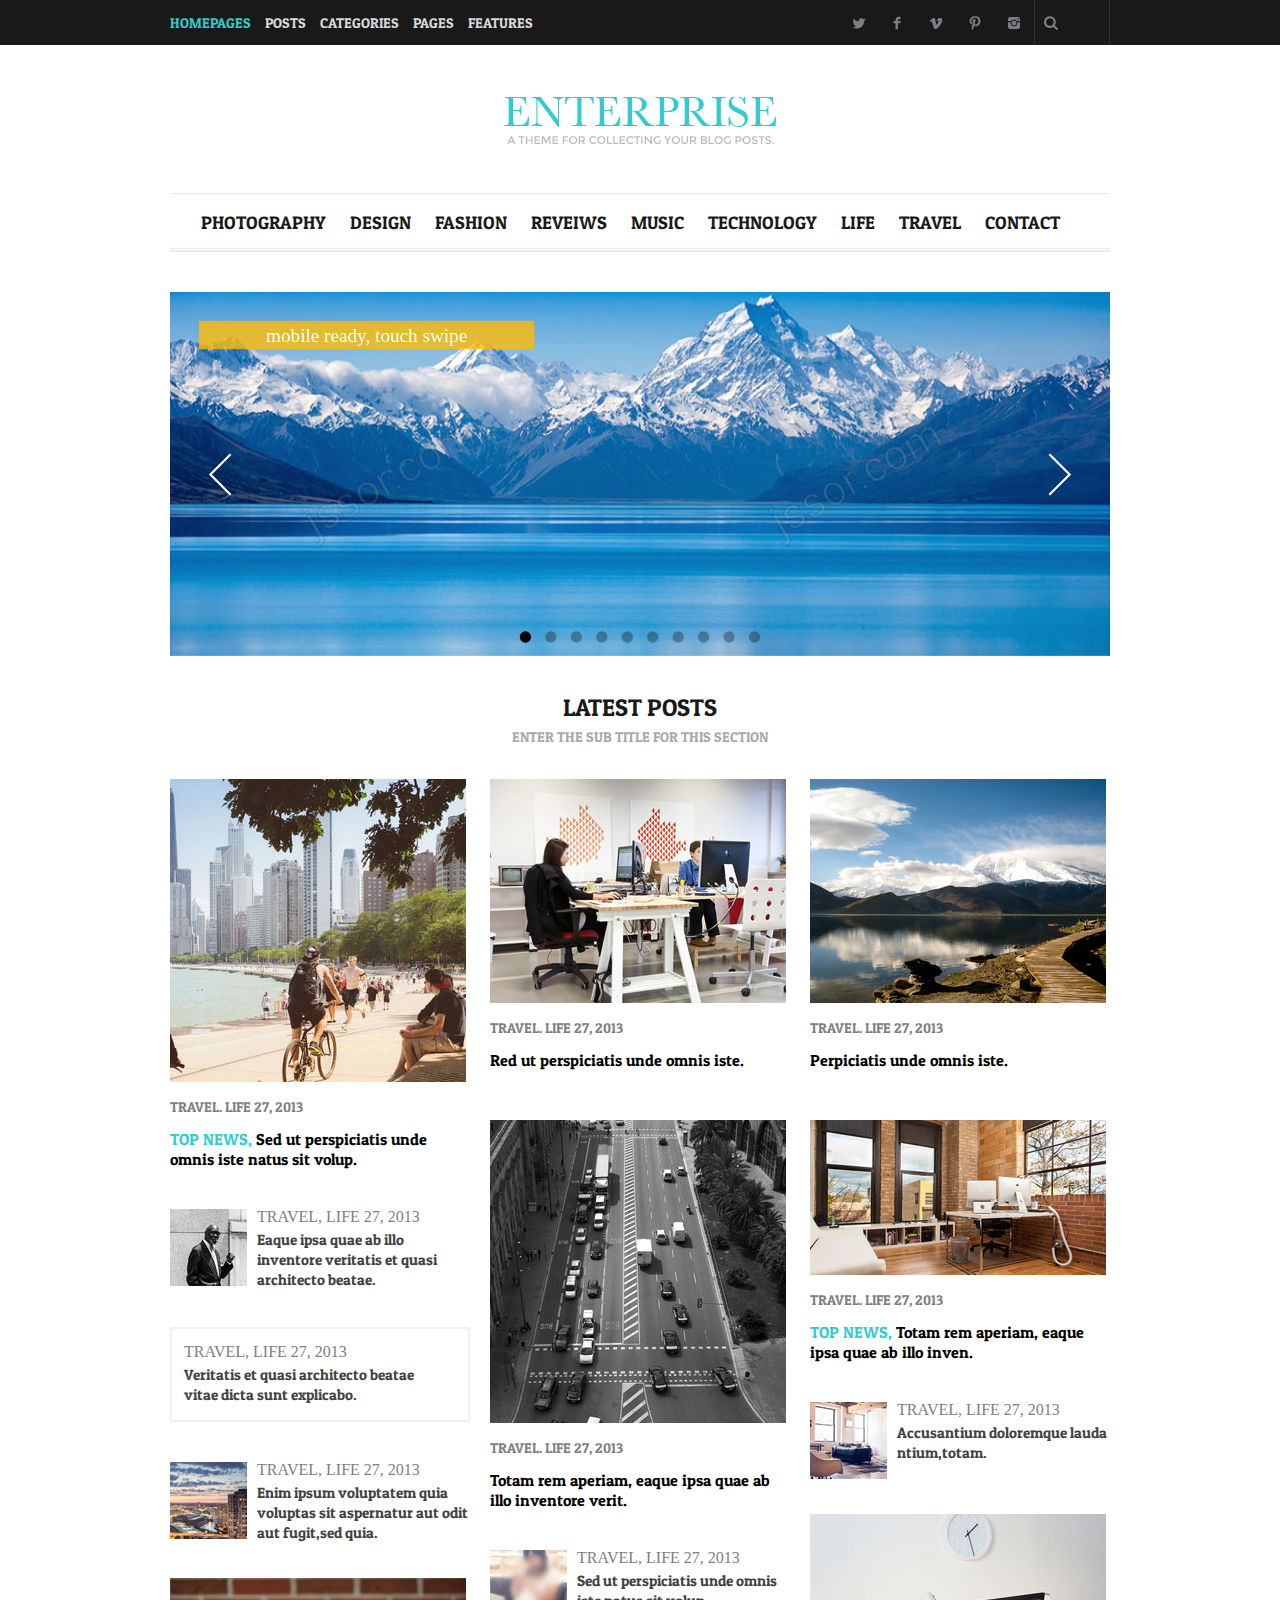
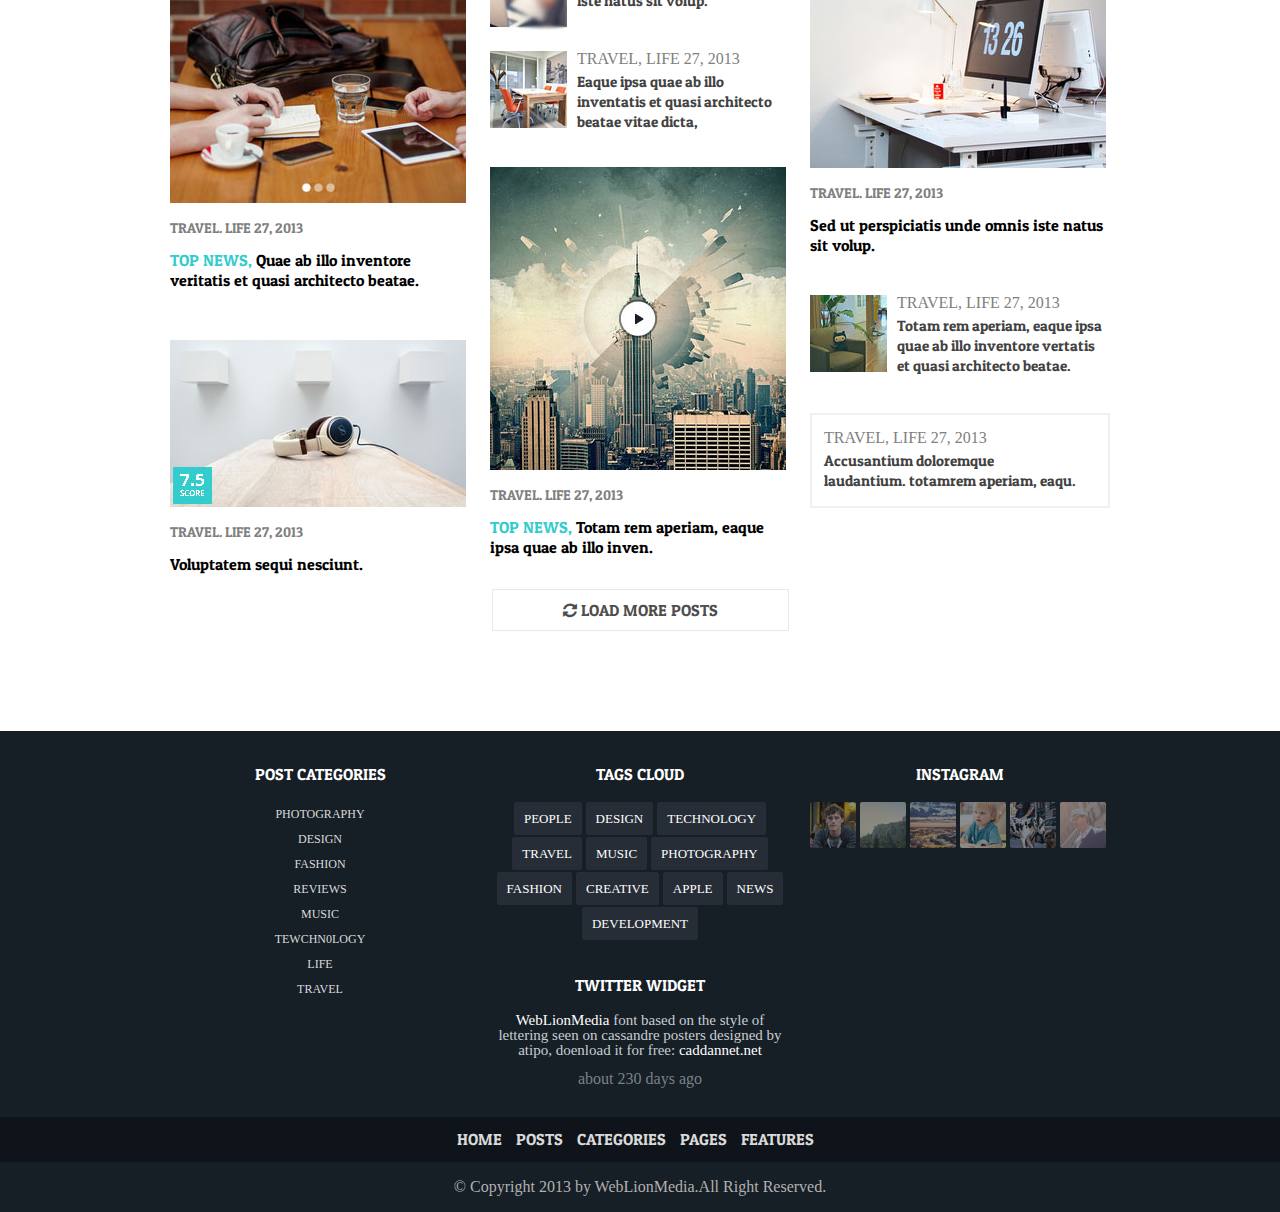
<file: index.html>
<!doctype html>
<html>
<head>
<meta charset="utf-8">
<title>Enterprise</title>
<link rel="stylesheet" type="text/css" href="assets/css/reset.css">
<link rel="stylesheet" type="text/css" href="assets/css/style.css">
<link rel="stylesheet" type="text/css" href="assets/js/font-awesome.min.css">
<script src="assets/js/jssor.slider-26.3.0.min.js" type="text/javascript"></script>
<script type="text/javascript">
        jssor_1_slider_init = function() {

            var jssor_1_SlideoTransitions = [
              [{b:0,d:600,y:-290,e:{y:27}}],
              [{b:0,d:1000,y:185},{b:1000,d:500,o:-1},{b:1500,d:500,o:1},{b:2000,d:1500,r:360},{b:3500,d:1000,rX:30},{b:4500,d:500,rX:-30},{b:5000,d:1000,rY:30},{b:6000,d:500,rY:-30},{b:6500,d:500,sX:1},{b:7000,d:500,sX:-1},{b:7500,d:500,sY:1},{b:8000,d:500,sY:-1},{b:8500,d:500,kX:30},{b:9000,d:500,kX:-30},{b:9500,d:500,kY:30},{b:10000,d:500,kY:-30},{b:10500,d:500,c:{x:87.50,t:-87.50}},{b:11000,d:500,c:{x:-87.50,t:87.50}}],
              [{b:0,d:600,x:410,e:{x:27}}],
              [{b:-1,d:1,o:-1},{b:0,d:600,o:1,e:{o:5}}],
              [{b:-1,d:1,c:{x:175.0,t:-175.0}},{b:0,d:800,c:{x:-175.0,t:175.0},e:{c:{x:7,t:7}}}],
              [{b:-1,d:1,o:-1},{b:0,d:600,x:-570,o:1,e:{x:6}}],
              [{b:-1,d:1,o:-1,r:-180},{b:0,d:800,o:1,r:180,e:{r:7}}],
              [{b:0,d:1000,y:80,e:{y:24}},{b:1000,d:1100,x:570,y:170,o:-1,r:30,sX:9,sY:9,e:{x:2,y:6,r:1,sX:5,sY:5}}],
              [{b:2000,d:600,rY:30}],
              [{b:0,d:500,x:-105},{b:500,d:500,x:230},{b:1000,d:500,y:-120},{b:1500,d:500,x:-70,y:120},{b:2600,d:500,y:-80},{b:3100,d:900,y:160,e:{y:24}}],
              [{b:0,d:1000,o:-0.4,rX:2,rY:1},{b:1000,d:1000,rY:1},{b:2000,d:1000,rX:-1},{b:3000,d:1000,rY:-1},{b:4000,d:1000,o:0.4,rX:-1,rY:-1}]
            ];

            var jssor_1_options = {
              $AutoPlay: 1,
              $Idle: 2000,
              $Align: 0,
              $CaptionSliderOptions: {
                $Class: $JssorCaptionSlideo$,
                $Transitions: jssor_1_SlideoTransitions,
                $Breaks: [
                  [{d:2000,b:1000}]
                ]
              },
              $ArrowNavigatorOptions: {
                $Class: $JssorArrowNavigator$
              },
              $BulletNavigatorOptions: {
                $Class: $JssorBulletNavigator$
              }
            };

            var jssor_1_slider = new $JssorSlider$("jssor_1", jssor_1_options);

            /*#region responsive code begin*/

            var MAX_WIDTH = 980;

            function ScaleSlider() {
                var containerElement = jssor_1_slider.$Elmt.parentNode;
                var containerWidth = containerElement.clientWidth;

                if (containerWidth) {

                    var expectedWidth = Math.min(MAX_WIDTH || containerWidth, containerWidth);

                    jssor_1_slider.$ScaleWidth(expectedWidth);
                }
                else {
                    window.setTimeout(ScaleSlider, 30);
                }
            }

            ScaleSlider();

            $Jssor$.$AddEvent(window, "load", ScaleSlider);
            $Jssor$.$AddEvent(window, "resize", ScaleSlider);
            $Jssor$.$AddEvent(window, "orientationchange", ScaleSlider);
            /*#endregion responsive code end*/
        };
    </script>
<!-----------slider---------------->
</head>
<body>
	<div class="top-bar clearfix">
<div class="container">
    	<div class="top-links">
        	<ul>
            	<li><a href="#" class="current">Homepages</a></li>
                <li><a href="#">Posts</a></li>
                <li><a href="#">Categories</a></li>
                <li><a href="#">pages</a></li>
                <li><a href="#">features</a></li>
            </ul>
        </div><!--top-links-->
        <div class="search-box">
        <input type="text">
        </div>
        <div class="top-icons">
        	<ul>
            <li><a href="#" class="social-icons-1"></a></li>
            <li><a href="#" class="social-icons-2"></a></li>
            <li><a href="#" class="social-icons-3"></a></li>
            <li><a href="#" class="social-icons-4"></a></li>
            <li><a href="#" class="social-icons-5"></a></li>
            </ul>
        </div><!--top-icons-->
</div><!--container-->
    </div><!--top-bar-->
    <div class="container">
    <header class="clearfix">
    <div class="logo">
       	<img src="assets/img/logo.gif">
        </div><!--logo-->
        <div class="head-links">
        	<ul>
            	<li><a href="index.html">photography</a></li>
                <li><a href="design.html">design</a></li>
                <li><a href="fashion.html">fashion</a></li>
                <li><a href="reviews.html">reveiws</a></li>
                <li><a href="music.html">music</a></li>
                <li><a href="technology.html">technology</a></li>
                <li><a href="life.html">life</a></li>
                <li><a href="travel.html">travel</a></li>
                <li><a href="contact.html">contact</a></li>
            </ul>
        </div><!--head-links-->
    </header>
    <div class="slider">
     <div id="jssor_1" style="position:relative;margin:0 auto;top:0px;left:0px;width:980px;height:380px;overflow:hidden;visibility:hidden;">
        <!-- Loading Screen -->
        <div data-u="loading" class="jssorl-009-spin" style="position:absolute;top:0px;left:0px;width:100%;height:100%;text-align:center;background-color:rgba(0,0,0,0.7);">
            <img style="margin-top:-19px;position:relative;top:50%;width:38px;height:38px;" src="assets/img/spin.svg" />
        </div>
        <div data-u="slides" style="cursor:default;position:relative;top:0px;left:0px;width:980px;height:380px;overflow:hidden;">
            <div>
                <img data-u="image" src="assets/img/001.jpg" />
                <div data-u="caption" data-t="0" style="position:absolute;top:320px;left:30px;width:350px;height:30px;z-index:0;background-color:rgba(255,188,5,0.8);font-size:20px;color:#ffffff;line-height:1.5;text-align:center;">mobile ready, touch swipe</div>
            </div>
            <div data-p="170.00">
                <img data-u="image" src="assets/img/002.jpg" />
                <div data-u="caption" data-t="1" data-3d="1" style="position:absolute;top:-50px;left:125px;width:350px;height:30px;z-index:0;background-color:rgba(255,188,5,0.8);font-size:20px;color:#ffffff;line-height:1.5;text-align:center;">time lined layer animation</div>
            </div>
            <div>
                <img data-u="image" src="assets/img/003.jpg" />
                <div data-u="caption" data-t="2" style="position:absolute;top:30px;left:-380px;width:350px;height:30px;z-index:0;background-color:rgba(255,188,5,0.8);font-size:20px;color:#ffffff;line-height:1.5;text-align:center;">finger catchable right to left</div>
            </div>
            <div>
                <img data-u="image" src="assets/img/004.jpg" />
                <div data-u="caption" data-t="3" style="position:absolute;top:30px;left:30px;width:350px;height:30px;z-index:0;background-color:rgba(255,188,5,0.8);font-size:20px;color:#ffffff;line-height:1.5;text-align:center;">responsive, scale smoothly</div>
            </div>
            <div>
                <img data-u="image" src="assets/img/005.jpg" />
                <div data-u="caption" data-t="4" style="position:absolute;top:30px;left:30px;width:350px;height:30px;z-index:0;background-color:rgba(255,188,5,0.8);font-size:20px;color:#ffffff;line-height:1.5;text-align:center;">image, text, and custom layers</div>
            </div>
            <div>
                <img data-u="image" src="assets/img/006.jpg" />
                <div data-u="caption" data-t="5" style="position:absolute;top:30px;left:600px;width:350px;height:30px;z-index:0;background-color:rgba(255,188,5,0.8);font-size:20px;color:#ffffff;line-height:1.5;text-align:center;">tons of transition type</div>
            </div>
            <div>
                <img data-u="image" src="assets/img/007.jpg" />
                <div data-u="caption" data-t="6" style="position:absolute;top:30px;left:30px;width:350px;height:30px;z-index:0;background-color:rgba(255,188,5,0.8);font-size:20px;color:#ffffff;line-height:1.5;text-align:center;">visual slider maker</div>
            </div>
            <div data-b="0">
                <img data-u="image" src="assets/img/008.jpg" />
                <div data-u="caption" data-t="7" style="position:absolute;top:-50px;left:30px;width:350px;height:30px;z-index:0;background-color:rgba(255,188,5,0.8);font-size:20px;color:#ffffff;line-height:1.5;text-align:center;">play in and play out</div>
            </div>
            <div data-p="170.00">
                <img data-u="image" src="assets/img/009.jpg" />
                <div data-u="caption" data-t="8" data-3d="1" style="position:absolute;top:25px;left:150px;width:250px;height:250px;z-index:0;background-color:rgba(40,177,255,0.6); overflow:hidden;">
                    <div data-u="caption" data-t="9" style="position:absolute;top:100px;left:25px;width:200px;height:50px;z-index:0;font-size:24px;line-height:2.08;">A Child Layer</div>
                </div>
            </div>
            <div data-p="170.00">
                <img data-u="image" src="assets/img/010.jpg" />
                <div data-u="caption" data-t="10" data-3d="1" style="position:absolute;top:25px;left:100px;width:250px;height:250px;z-index:0;background-color:rgba(40,177,255,0.6);font-size:20px;line-height:1.25;padding:15px 15px 15px 15px;box-sizing:border-box;">This is full customized content layer.<br />​<br />

                    Everything is allowed.<br />​<br />You can insert

                    <a href="http://wwww.jssor.com">
                        a link
                    </a> or an image

                    <img src="assets/img/icon_chrome.png" /> here.
                </div>
            </div>
        </div>
        <!-- Bullet Navigator -->
        <div data-u="navigator" class="jssorb052" style="position:absolute;bottom:12px;right:12px;" data-autocenter="1" data-scale="0.5" data-scale-bottom="0.75">
            <div data-u="prototype" class="i" style="width:16px;height:16px;">
                <svg viewbox="0 0 16000 16000" style="position:absolute;top:0;left:0;width:100%;height:100%;">
                    <circle class="b" cx="8000" cy="8000" r="5800"></circle>
                </svg>
            </div>
        </div>
        <!-- Arrow Navigator -->
        <div data-u="arrowleft" class="jssora053" style="width:55px;height:55px;top:0px;left:25px;" data-autocenter="2" data-scale="0.75" data-scale-left="0.75">
            <svg viewbox="0 0 16000 16000" style="position:absolute;top:0;left:0;width:100%;height:100%;">
                <polyline class="a" points="11040,1920 4960,8000 11040,14080 "></polyline>
            </svg>
        </div>
        <div data-u="arrowright" class="jssora053" style="width:55px;height:55px;top:0px;right:25px;" data-autocenter="2" data-scale="0.75" data-scale-right="0.75">
            <svg viewbox="0 0 16000 16000" style="position:absolute;top:0;left:0;width:100%;height:100%;">
                <polyline class="a" points="4960,1920 11040,8000 4960,14080 "></polyline>
            </svg>
        </div>
    </div>
    <script type="text/javascript">jssor_1_slider_init();</script>
    <!-- #endregion Jssor Slider End -->
    </div><!--slider-->
<!-----slider-end----------->
    </div><!--container-->
    <section class="container">
    <div class="heading">
    <h1>Latest Posts</h1>
    <p>enter the sub title for this section</p>
    </div><!--heading-->
    <div class="clearfix">
    <div class="one-third">
    <div class="blog-1">
    	<img src="assets/img/inner-1.jpg">
        <h6>travel. life 27, 2013</h6>
        <p><strong>top news,</strong> Sed ut perspiciatis unde omnis iste natus sit volup.</p>
    </div><!--blog-1-->
    <div class="blog-2">
    	<img src="assets/img/small-inner.jpg">
      <h6>Travel, life 27, 2013</h6>
      <p>Eaque ipsa quae ab illo inventore veritatis et quasi architecto beatae.</p>
    </div><!--blog-2-->
    <div class="blog-3">
    	<h6>Travel, life 27, 2013</h6>
        <p>Veritatis et quasi architecto beatae vitae dicta sunt explicabo.</p>
    </div><!--blog-3-->
    <div class="blog-2">
   	  <img src="assets/img/blog-2-1.jpg">
        <h6>Travel, life 27, 2013</h6>
        <p>Enim ipsum voluptatem quia voluptas sit aspernatur aut odit aut fugit,sed quia.</p>
    </div><!--blog-2-->
    <div class="blog-1">
    	<img src="assets/img/blog-1-1.jpg">
        <h6>travel. life 27, 2013</h6>
        <p><strong>top news,</strong> Quae ab illo inventore veritatis et quasi architecto beatae.</p>
    </div><!--blog-1-->
    <div class="blog-1">
    	<img src="assets/img/blog-1-2.jpg">
        <h6>travel. life 27, 2013</h6>
        <p>Voluptatem sequi nesciunt.</p>
    </div><!--blog-1-->
    </div><!--one-third-->
    <div class="one-third">
    <div class="blog-1">
    	<img src="assets/img/blog-1-3.jpg">
        <h6>travel. life 27, 2013</h6>
        <p>Red ut perspiciatis unde omnis iste.</p>
    </div><!--blog-1-->
    <div class="blog-1">
    	<img src="assets/img/blog-1-4.jpg">
        <h6>travel. life 27, 2013</h6>
        <p>Totam rem aperiam, eaque ipsa quae ab illo inventore verit.</p>
    </div><!--blog-1-->
    <div class="blog-2">
   	  <img src="assets/img/blog-2-2.jpg">
        <h6>Travel, life 27, 2013</h6>
        <p>Sed ut perspiciatis unde omnis iste natus sit volup.</p>
    </div><!--blog-2-->
    <div class="blog-2">
   	  <img src="assets/img/blog-2-3.jpg">
        <h6>Travel, life 27, 2013</h6>
        <p>Eaque ipsa quae ab illo inventatis et quasi architecto beatae vitae dicta,</p>
    </div><!--blog-2-->
    <div class="blog-1">
    	<img src="assets/img/blog-1-5.jpg">
        <h6>travel. life 27, 2013</h6>
        <p><strong>top news,</strong> Totam rem aperiam, eaque ipsa quae ab illo inven.</p>
    </div><!--blog-1-->
    </div><!--one-third-->
    <div class="one-third">
    <div class="blog-1">
    	<img src="assets/img/blog-1-6.jpg">
        <h6>travel. life 27, 2013</h6>
        <p>Perpiciatis unde omnis iste.</p>
    </div><!--blog-1-->
    <div class="blog-1">
    	<img src="assets/img/blog-1-7.jpg">
        <h6>travel. life 27, 2013</h6>
        <p><strong>top news,</strong> Totam rem aperiam, eaque ipsa quae ab illo inven.</p>
    </div><!--blog-1-->
    <div class="blog-2">
   	  <img src="assets/img/blog-2-4.jpg">
        <h6>Travel, life 27, 2013</h6>
        <p>Accusantium doloremque lauda ntium,totam.</p>
    </div><!--blog-2-->
    <div class="blog-1">
    	<img src="assets/img/blog-1-8.jpg">
        <h6>travel. life 27, 2013</h6>
        <p>Sed ut perspiciatis unde omnis iste natus sit volup.</p>
    </div><!--blog-1-->
    <div class="blog-2">
   	  <img src="assets/img/blog-2-5.jpg">
        <h6>Travel, life 27, 2013</h6>
        <p>Totam rem aperiam, eaque ipsa quae ab illo inventore vertatis et quasi architecto beatae.</p>
    </div><!--blog-2-->
    <div class="blog-3">
    	<h6>Travel, life 27, 2013</h6>
        <p>Accusantium doloremque laudantium. totamrem aperiam, eaqu.</p>
    </div><!--blog-3-->
    </div><!--one-third-->
    </div><!--clearfix-->
    <div class="load-more">
    	<p><i class="fa fa-refresh"></i> LOAD MORE POSTS</p>
    </div><!--load-more-->
    </section>
    <footer>
    <div class="clearfix">
    <div class="container">
    	<div class="one-third">
    	<div class="post">
        	<h1>POST CATEGORIES</h1>
            <ul>
            	<li><a href="#">PHOTOGRAPHY</a></li>
                <li><a href="#">DESIGN</a></li>
                <li><a href="#">FASHION</a></li>
                <li><a href="#">REVIEWS</a></li>
                <li><a href="#">MUSIC</a></li>
                <li><a href="#">TEWCHN0LOGY</a></li>
                <li><a href="#">LIFE</a></li>
                <li><a href="#">TRAVEL</a></li>
            </ul>
        </div><!--post--->
        </div><!--one-third-->
    	<div class="one-third">
    	<div class="cloud">
        	<h1>TAGS CLOUD</h1>
            <ul>
            	<li><a href="#">PEOPLE</a></li>
                <li><a href="#">DESIGN</a></li>
                <li><a href="#">TECHNOLOGY</a></li>
                <li><a href="#">TRAVEL</a></li>
                <li><a href="#">MUSIC</a></li>
                <li><a href="#">PHOTOGRAPHY</a></li>
                <li><a href="#">FASHION</a></li>
                <li><a href="#">CREATIVE</a></li>
                <li><a href="#">APPLE</a></li>
                <li><a href="#">NEWS</a></li>
                <li><a href="#">DEVELOPMENT</a></li>
            </ul>
            <h1>TWITTER WIDGET</h1>
			<p><strong>WebLionMedia</strong> font based on the style of lettering seen on cassandre posters designed by atipo, doenload it for free: <strong>caddannet.net</strong></p>
            <h6>about 230 days ago</h6>
        </div><!--post--->
        </div><!--one-third-->
        
    	<div class="one-third">
    	<div class="instagram">
        	<h1>INSTAGRAM</h1>
            <ul>
            	<li><a><img src="assets/img/insta-1.jpg"></a></li>
            	<li><a><img src="assets/img/insta-2.jpg"></a></li>
            	<li><a><img src="assets/img/insta-3.jpg"></a></li>
            	<li><a><img src="assets/img/insta-4.jpg"></a></li>
            	<li><a><img src="assets/img/insta-5.jpg"></a></li>
            	<li><a><img src="assets/img/insta-6.jpg"></a></li>
            </ul>
        </div><!--post--->
        </div><!--one-third-->
        </div><!--container-->
        </div><!--clearfix-->
		<div class="foot-2">
        	<div class="container">
            	<ul>
                	<li><a href="#">HOME</a></li>
                	<li><a href="#">POSTS</a></li>
                	<li><a href="#">CATEGORIES</a></li>
                	<li><a href="#">PAGES</a></li>
                	<li><a href="#">FEATURES</a></li>
                </ul>
            </div><!--container-->
        </div><!--foot-2-->
        <div class="copyright">
        	<p>&copy Copyright 2013 by WebLionMedia.All Right Reserved.</p>
        </div><!--copyright-->
    </footer>

</body>
</html>
</file>
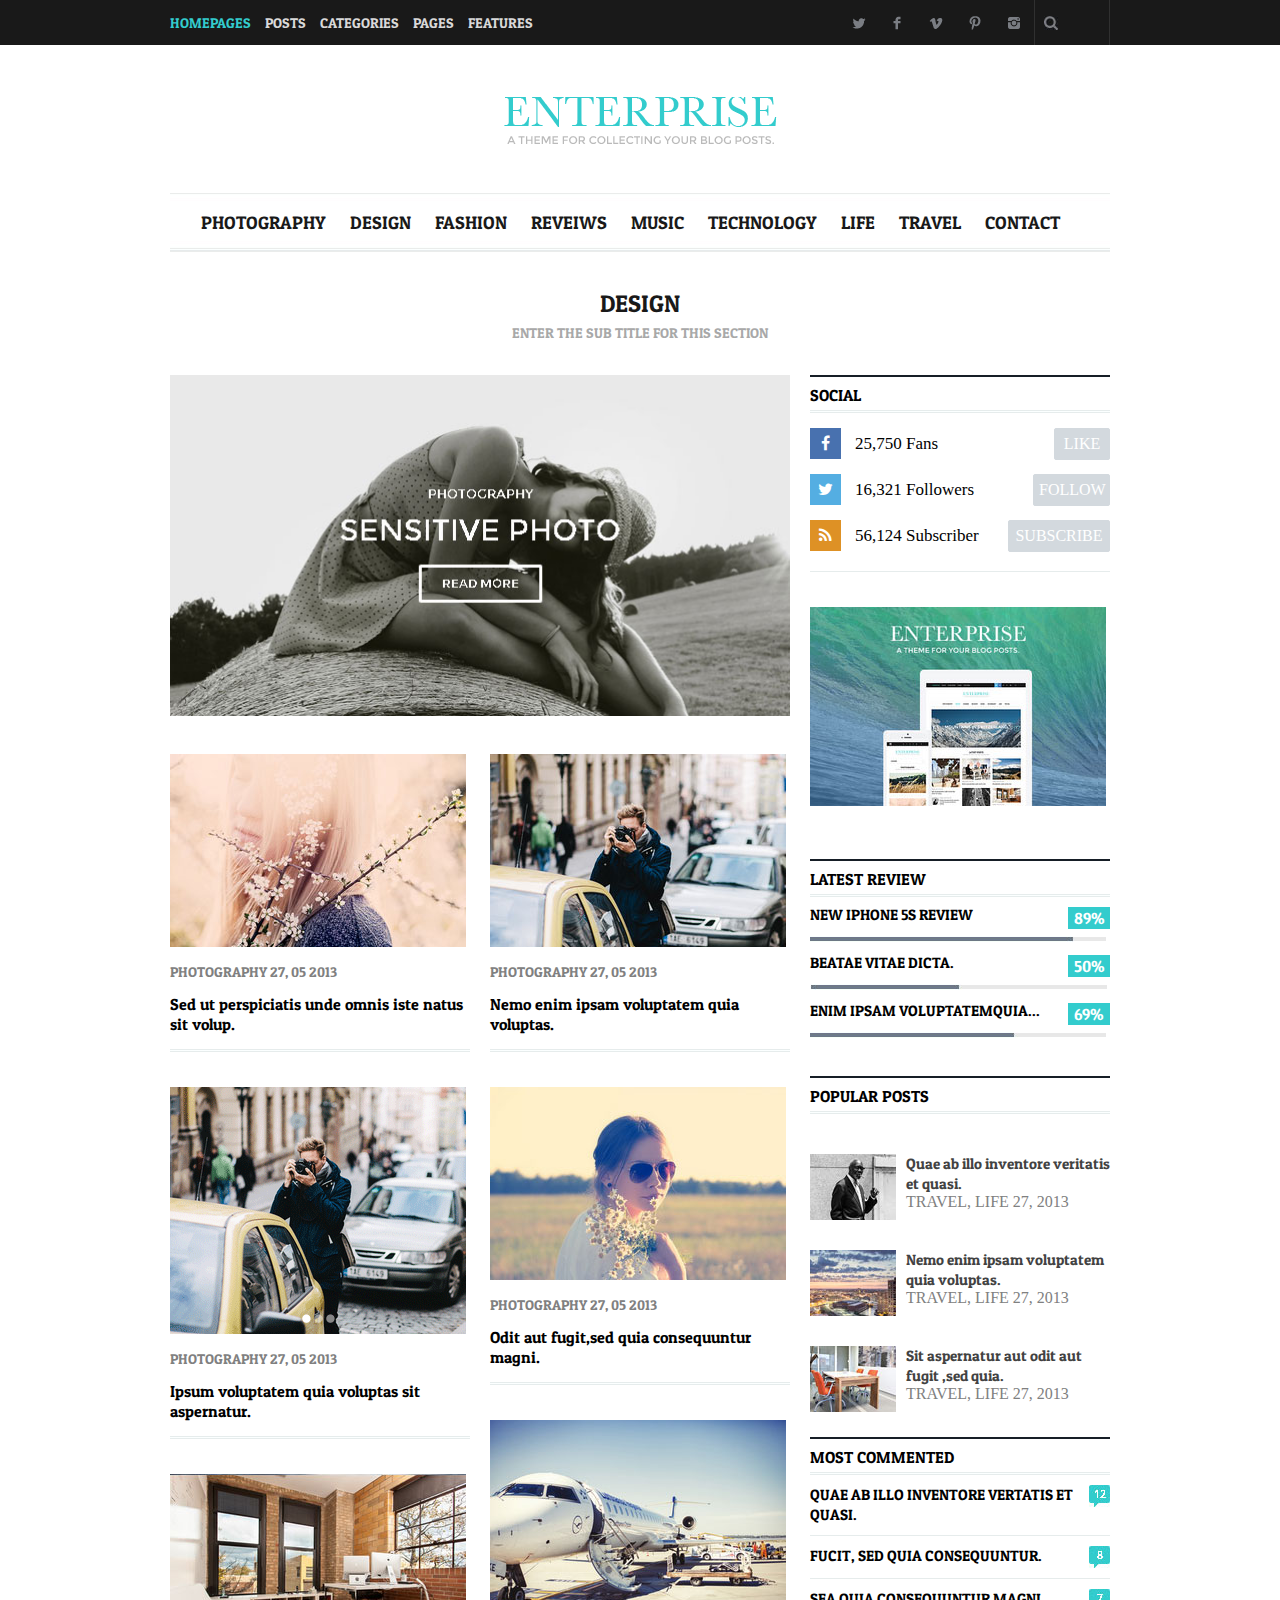
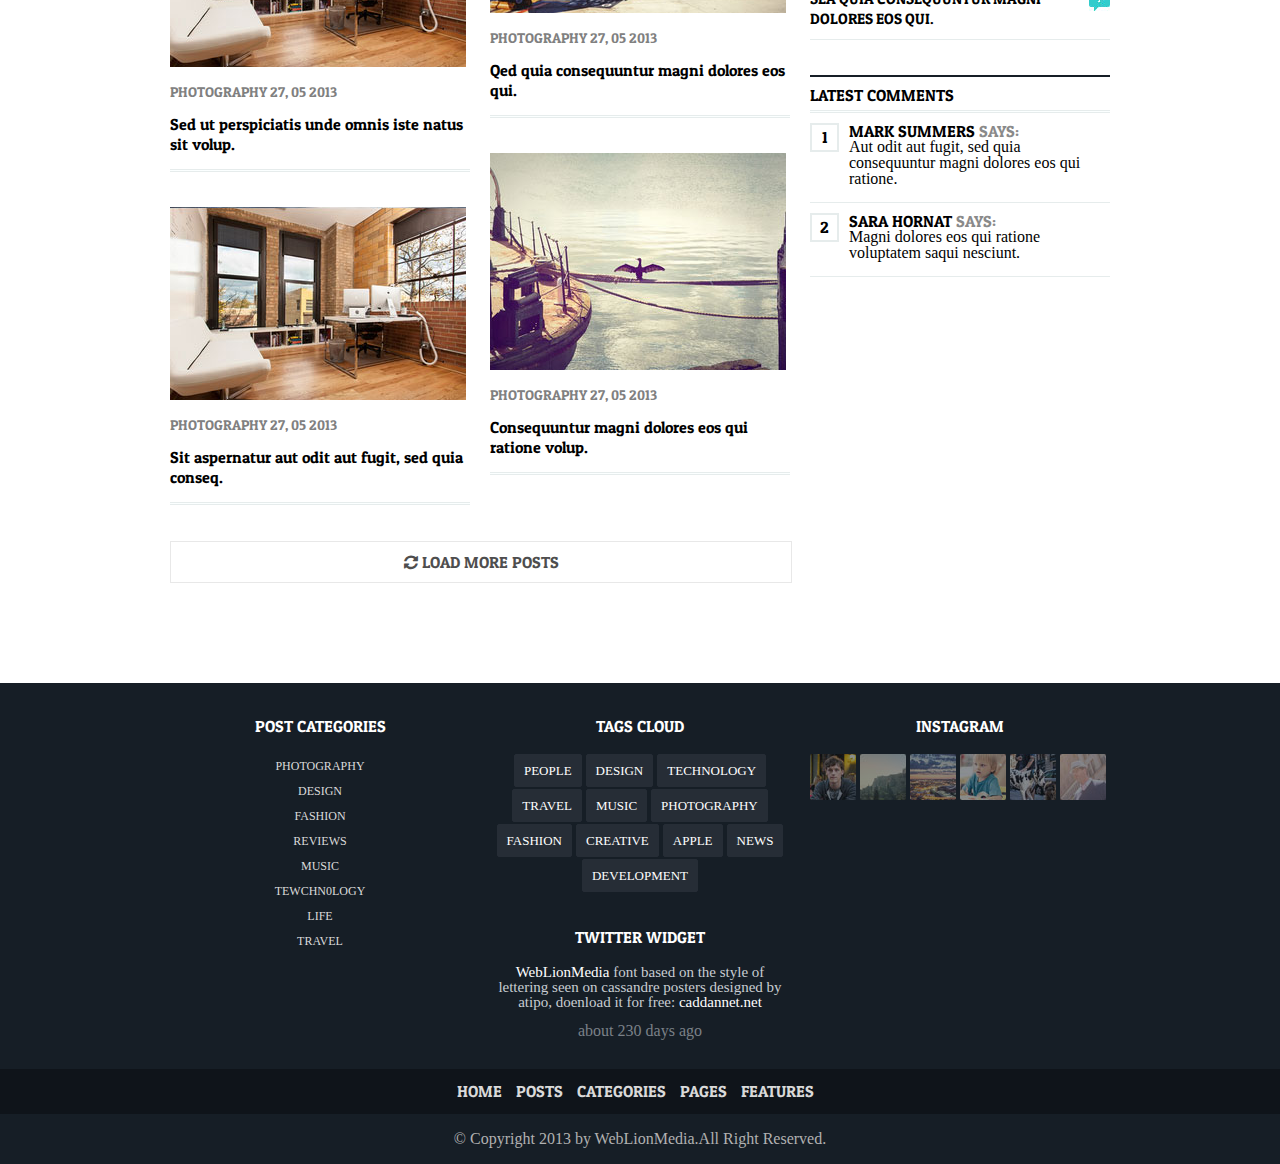
<file: design.html>
<!doctype html>
<html>
<head>
<meta charset="utf-8">
<title>Enterprise</title>
<link rel="stylesheet" type="text/css" href="assets/css/reset.css">
<link rel="stylesheet" type="text/css" href="assets/css/style.css">
<link rel="stylesheet" type="text/css" href="assets/js/font-awesome.min.css">
</head>
<body>
	<div class="top-bar clearfix">
<div class="container">
    	<div class="top-links">
        	<ul>
            	<li><a href="#" class="current">Homepages</a></li>
                <li><a href="#">Posts</a></li>
                <li><a href="#">Categories</a></li>
                <li><a href="#">pages</a></li>
                <li><a href="#">features</a></li>
            </ul>
        </div><!--top-links-->
        <div class="search-box">
        <input type="text">
        </div>
        <div class="top-icons">
        	<ul>
            <li><a href="#" class="social-icons-1"></a></li>
            <li><a href="#" class="social-icons-2"></a></li>
            <li><a href="#" class="social-icons-3"></a></li>
            <li><a href="#" class="social-icons-4"></a></li>
            <li><a href="#" class="social-icons-5"></a></li>
            </ul>
        </div><!--top-icons-->
</div><!--container-->
    </div><!--top-bar-->
    <div class="container">
    <header class="clearfix">
    <div class="logo">
       	<img src="assets/img/logo.gif">
        </div><!--logo-->
        <div class="head-links">
        	<ul>
            	<li><a href="index.html">photography</a></li>
                <li><a href="design.html">design</a></li>
                <li><a href="fashion.html">fashion</a></li>
                <li><a href="reviews.html">reveiws</a></li>
                <li><a href="music.html">music</a></li>
                <li><a href="technology.html">technology</a></li>
                <li><a href="life.html">life</a></li>
                <li><a href="travel.html">travel</a></li>
                <li><a href="contact.html">contact</a></li>
            </ul>
        </div><!--head-links-->
    </header>
    </div><!--container-->
    <section class="container clearfix">
    <div class="clearfix">
    <div class="heading padding">
    <h1>design</h1>
    <p>enter the sub title for this section</p>
    </div><!--heading-->
    <div class="main clearfix">
    <div class="image">
    	<img src="assets/img/sensitive-photo.jpg">
	</div>
    <div class="one-third">
    	<div class="blog-1">
        	<img src="assets/img/design-1-1.jpg">
            <h6>photography 27, 05 2013</h6>
            <p>Sed ut perspiciatis unde omnis iste natus sit volup.</p>
            <div class="double-line">
            </div><!--double-line-->
        </div><!--blog-1-->
    	<div class="blog-1">
        	<img src="assets/img/design-1-7.gif">
            <h6>photography 27, 05 2013</h6>
            <p>Ipsum voluptatem quia voluptas sit aspernatur.</p>
            <div class="double-line">
            </div><!--double-line-->
        </div><!--blog-1-->
    	<div class="blog-1">
        	<img src="assets/img/design-1-3.jpg">
            <h6>photography 27, 05 2013</h6>
            <p>Sed ut perspiciatis unde omnis iste natus sit volup.</p>
            <div class="double-line">
            </div><!--double-line-->
        </div><!--blog-1-->
    	<div class="blog-1">
        	<img src="assets/img/design-1-3.jpg">
            <h6>photography 27, 05 2013</h6>
            <p>Sit aspernatur aut odit aut fugit, sed quia conseq.</p>
            <div class="double-line">
            </div><!--double-line-->
        </div><!--blog-1-->
    	</div><!--one-third-->
	<div class="one-third">
    	<div class="blog-1">
        	<img src="assets/img/design-1-2.jpg">
            <h6>photography 27, 05 2013</h6>
            <p>Nemo enim ipsam voluptatem quia voluptas.</p>
            <div class="double-line">
            </div><!--double-line-->
    	<div class="blog-1">
        	<img src="assets/img/design-1-4.jpg">
            <h6>photography 27, 05 2013</h6>
            <p>Odit aut fugit,sed quia consequuntur magni.</p>
            <div class="double-line">
            </div><!--double-line-->
        </div><!--blog-1-->
    	<div class="blog-1">
        	<img src="assets/img/design-1-5.jpg">
            <h6>photography 27, 05 2013</h6>
            <p>Qed quia consequuntur magni dolores eos qui.</p>
            <div class="double-line">
            </div><!--double-line-->
        </div><!--blog-1-->
    	<div class="blog-1">
        	<img src="assets/img/design-1-6.jpg">
            <h6>photography 27, 05 2013</h6>
            <p>Consequuntur magni dolores eos qui ratione volup.</p>
            <div class="double-line">
            </div><!--double-line-->
        </div><!--blog-1-->
    	</div><!--one-third-->
    </div>
    </div><!--------main---------->
    <div class="one-third">
    	<div class="side-bar">
            <div class="social">
            	<h1>SOCIAL</h1>
                <div class="double-line top">
                </div><!--double-line top-->
                <div class="font-icons">
                <ul>	
                    <li>
                    	<i class="fa fa-facebook blue"></i>
                        <span>25,750 Fans</span>
                    	<a href="#" class="like">LIKE</a>
                    </li>
                    <li>
                    	<i class="fa fa-twitter light"></i>
                        <span>16,321 Followers</span>
                        <a href="#" class="follow">FOLLOW</a>
                   	</li>
                    <li><i class="fa fa-rss 3 orange"></i>
                    <span>56,124 Subscriber</span>
                    <a href="#" class="subscribe">SUBSCRIBE</a>
                    </li>
                </ul>
                </div><!--font-icons-->
            </div><!--social-->
            <div class="blog-1">
            	<img src="assets/img/music-1-6.jpg">
            </div><!--blog-1-->
            <div class="social">
            	<h1>LATEST REVIEW</h1>
                <div class="double-line top">
                </div><!--double-line top-->
                </div><!--SOCIAL-->
                <div class="reviews">
                	<h1>new iphone 5s review</h1>
                    <h2>89%</h2>
                    <img src="assets/img/review-line.jpg">
                </div><!--reviews-->
                <div class="reviews">
                	<h1>Beatae vitae dicta.</h1>
                    <h2>50%</h2>
                    <img src="assets/img/review-2.jpg">
                </div><!--reviews-->
                <div class="reviews">
                	<h1>enim ipsam voluptatemquia...</h1>
                    <h2>69%</h2>
                    <img src="assets/img/review-3.jpg">
                </div><!--reviews-->
            <div class="social">
            	<h1>POPULAR POSTS</h1>
                <div class="double-line top">
                </div><!--double-line top-->
                </div><!--SOCIAL-->
                <div class="blog-2">
                	<img src="assets/img/music-2-1.jpg">
                    <p>Quae ab illo inventore veritatis et quasi.</p>
                    <h6>travel, life 27, 2013</h6>
                </div><!--blog-2-->
                <div class="blog-2">
                	<img src="assets/img/music-2-2.jpg">
                    <p>Nemo enim ipsam voluptatem quia voluptas.</p>
                    <h6>travel, life 27, 2013</h6>
                </div><!--blog-2-->
                <div class="blog-2">
                	<img src="assets/img/music-2-3.jpg">
                    <p>Sit aspernatur aut odit aut fugit ,sed quia.</p>
                    <h6>travel, life 27, 2013</h6>
                </div><!--blog-2-->
            <div class="social">
            	<h1>MOST COMMENTED</h1>
                <div class="double-line top">
                </div><!--double-line top-->
                </div><!--SOCIAL-->
                <div class="clearfix">
                <div class="commented clearfix">
                	<h1>quae ab illo inventore vertatis et<br> quasi.</h1>
                    <img src="assets/img/comment-img.jpg">
                    </div><!--commented-->
                <div class="commented clearfix">
                	<h1>Fucit, sed quia consequuntur.</h1>
                    <img src="assets/img/comment-2.jpg">
                    </div><!--commented-->
                <div class="commented clearfix">
                	<h1>sea quia consequuntur magni <br>dolores eos qui.</h1>
                    <img src="assets/img/comment-3.jpg">
                    </div><!--commented-->
                </div><!--clearfix-->
            <div class="social">
            	<h1>LATEST COMMENTS</h1>
                <div class="double-line top">
                </div><!--double-line top-->
                </div><!--SOCIAL-->
                <div class="latest">
                	<h1>1</h1>
                    <h2>MARK SUMMERS <span>SAYS:</span></h2>
                    <p>Aut odit aut fugit, sed quia consequuntur magni dolores eos qui ratione.</p>
                </div><!--latest-->
                <div class="latest">
                	<h1>2</h1>
                    <h2>SARA HORNAT <span>SAYS:</span></h2>
                    <p>Magni dolores eos qui ratione voluptatem saqui nesciunt.</p>
                </div><!--latest-->
    		</div><!--side-bar-->
    </div><!--one-third-->
    </div><!--clearfix--->
    <div class="load-more music">
    	<p><i class="fa fa-refresh"></i> LOAD MORE POSTS</p>
    </div><!--load-more-->
    </section>
    <footer>
    <div class="clearfix">
    <div class="container">
    	<div class="one-third">
    	<div class="post">
        	<h1>POST CATEGORIES</h1>
            <ul>
            	<li><a href="#">PHOTOGRAPHY</a></li>
                <li><a href="#">DESIGN</a></li>
                <li><a href="#">FASHION</a></li>
                <li><a href="#">REVIEWS</a></li>
                <li><a href="#">MUSIC</a></li>
                <li><a href="#">TEWCHN0LOGY</a></li>
                <li><a href="#">LIFE</a></li>
                <li><a href="#">TRAVEL</a></li>
            </ul>
        </div><!--post--->
        </div><!--one-third-->
    	<div class="one-third">
    	<div class="cloud">
        	<h1>TAGS CLOUD</h1>
            <ul>
            	<li><a href="#">PEOPLE</a></li>
                <li><a href="#">DESIGN</a></li>
                <li><a href="#">TECHNOLOGY</a></li>
                <li><a href="#">TRAVEL</a></li>
                <li><a href="#">MUSIC</a></li>
                <li><a href="#">PHOTOGRAPHY</a></li>
                <li><a href="#">FASHION</a></li>
                <li><a href="#">CREATIVE</a></li>
                <li><a href="#">APPLE</a></li>
                <li><a href="#">NEWS</a></li>
                <li><a href="#">DEVELOPMENT</a></li>
            </ul>
            <h1>TWITTER WIDGET</h1>
			<p><strong>WebLionMedia</strong> font based on the style of lettering seen on cassandre posters designed by atipo, doenload it for free: <strong>caddannet.net</strong></p>
            <h6>about 230 days ago</h6>
        </div><!--post--->
        </div><!--one-third-->
    	<div class="one-third">
    	<div class="instagram">
        	<h1>INSTAGRAM</h1>
            <ul>
            	<li><a><img src="assets/img/insta-1.jpg"></a></li>
            	<li><a><img src="assets/img/insta-2.jpg"></a></li>
            	<li><a><img src="assets/img/insta-3.jpg"></a></li>
            	<li><a><img src="assets/img/insta-4.jpg"></a></li>
            	<li><a><img src="assets/img/insta-5.jpg"></a></li>
            	<li><a><img src="assets/img/insta-6.jpg"></a></li>
            </ul>
        </div><!--post--->
        </div><!--one-third-->
        </div><!--container-->
        </div><!--clearfix-->
		<div class="foot-2">
        	<div class="container">
            	<ul>
                	<li><a href="#">HOME</a></li>
                	<li><a href="#">POSTS</a></li>
                	<li><a href="#">CATEGORIES</a></li>
                	<li><a href="#">PAGES</a></li>
                	<li><a href="#">FEATURES</a></li>
                </ul>
            </div><!--container-->
        </div><!--foot-2-->
        <div class="copyright">
        	<p>&copy Copyright 2013 by WebLionMedia.All Right Reserved.</p>
        </div><!--copyright-->
    </footer>

</body>
</html>
</file>
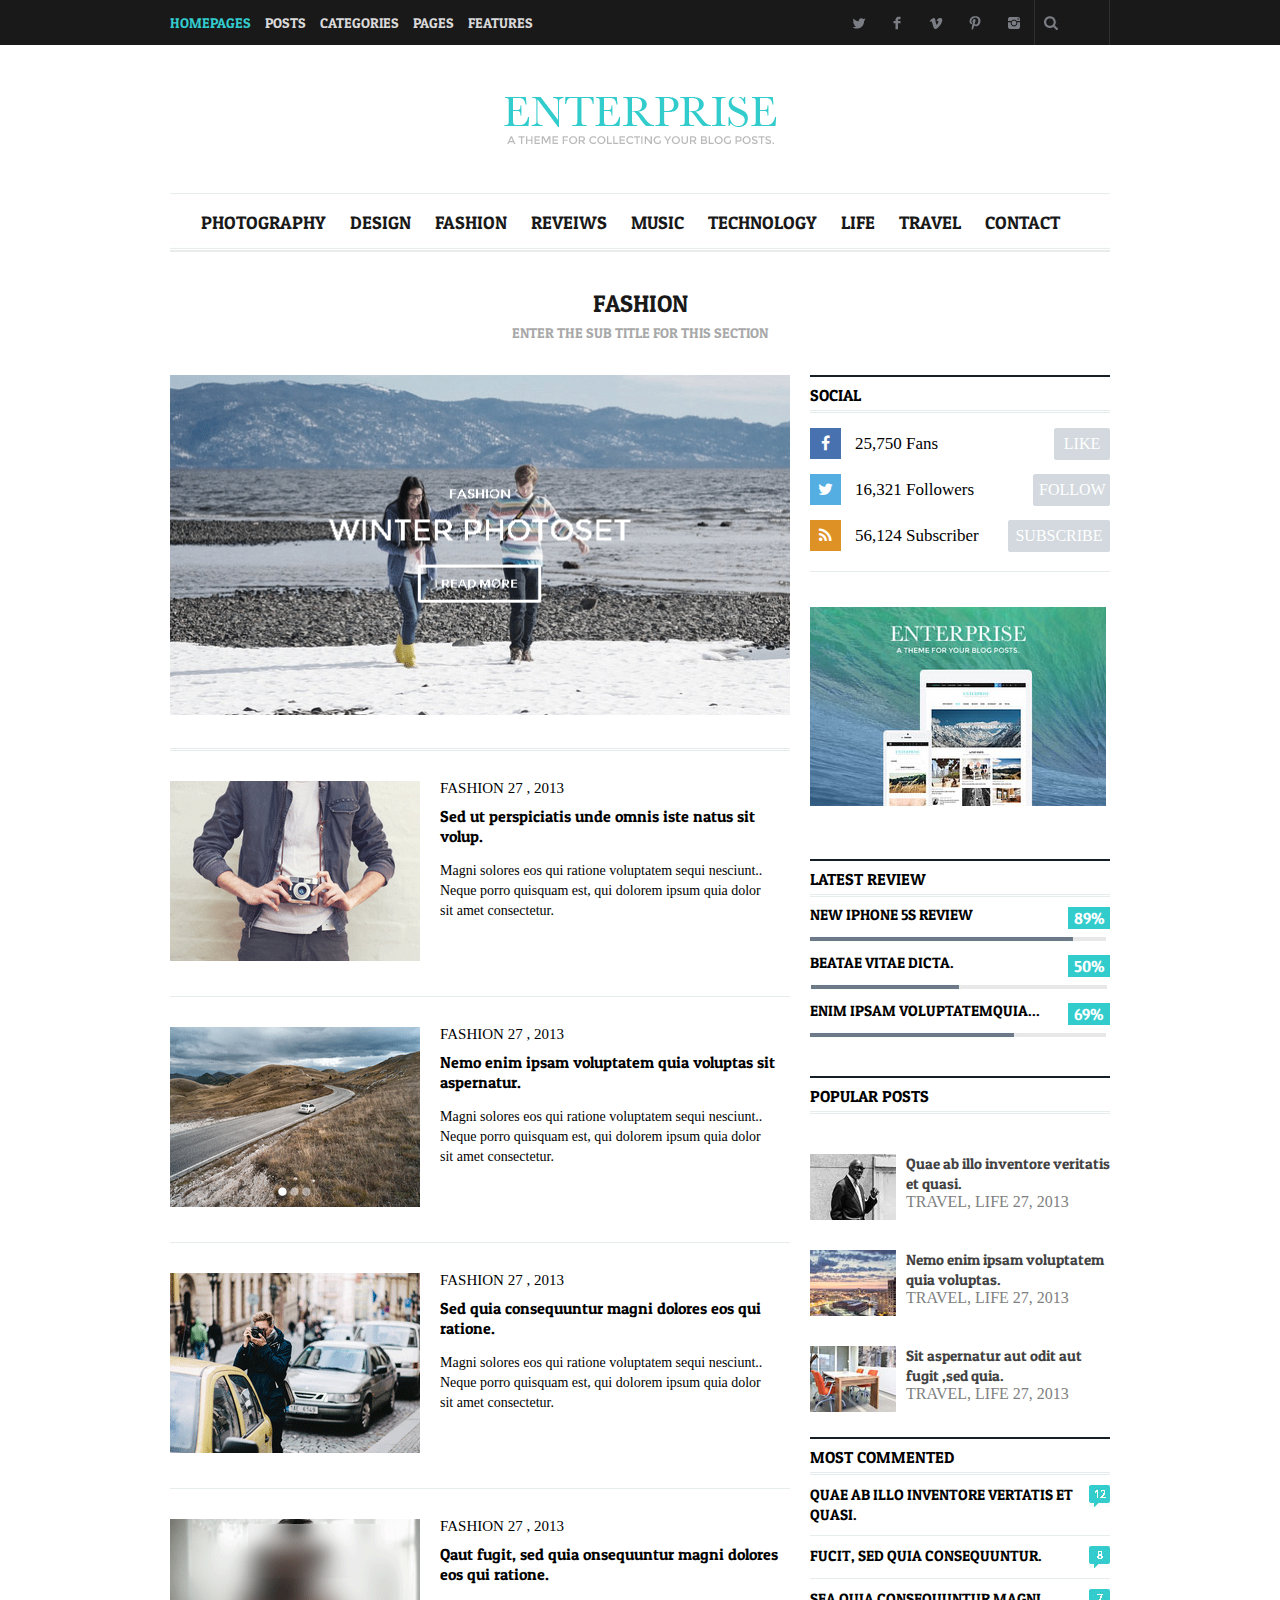
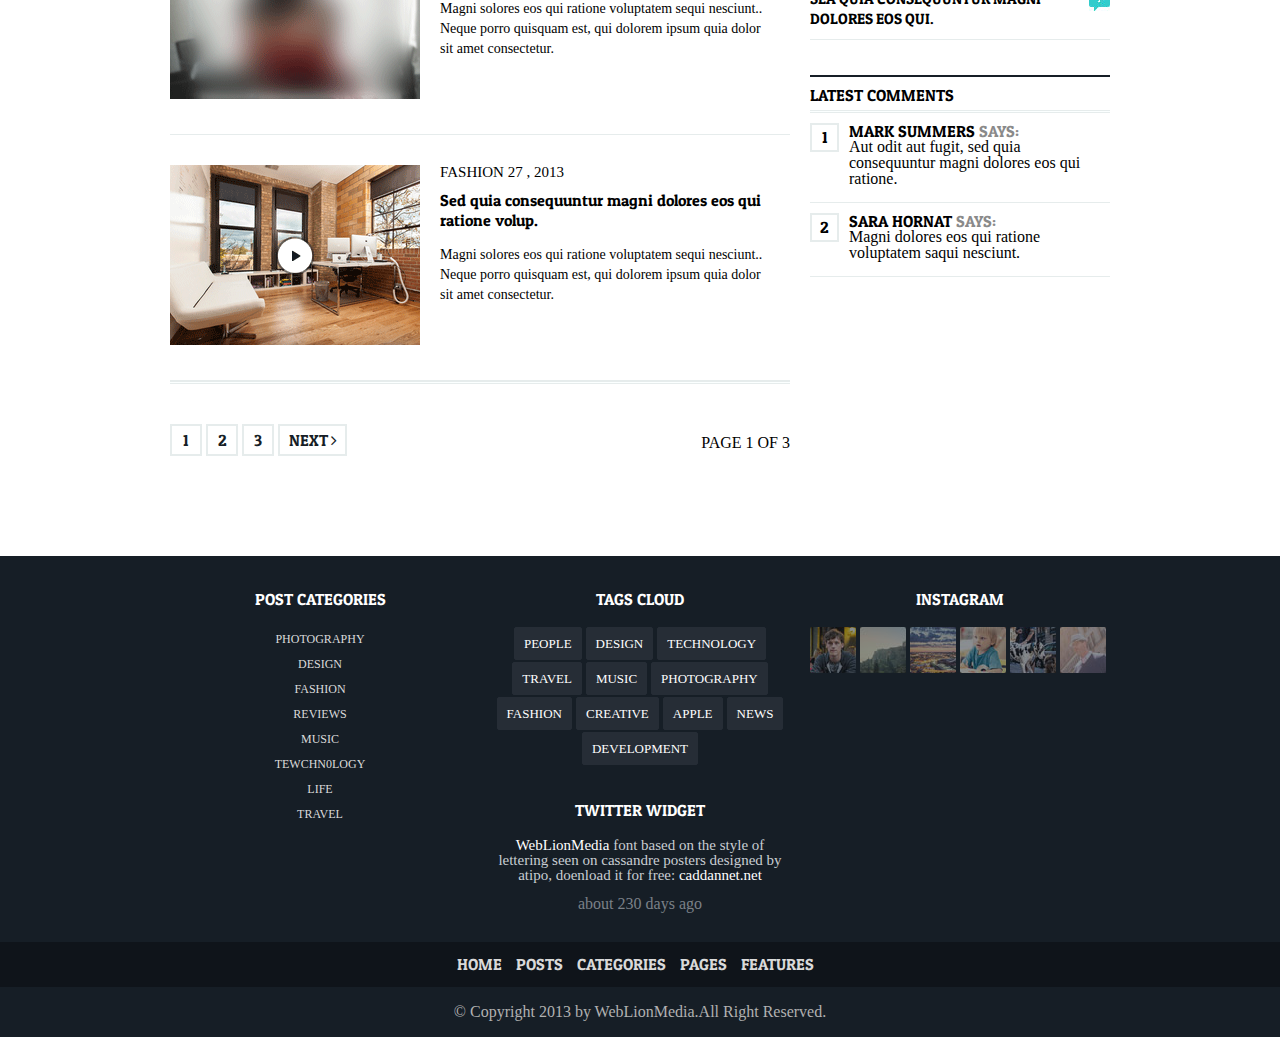
<file: fashion.html>
<!doctype html>
<html>
<head>
<meta charset="utf-8">
<title>Enterprise</title>
<link rel="stylesheet" type="text/css" href="assets/css/reset.css">
<link rel="stylesheet" type="text/css" href="assets/css/style.css">
<link rel="stylesheet" type="text/css" href="assets/js/font-awesome.min.css">
</head>
<body>
	<div class="top-bar clearfix">
<div class="container">
    	<div class="top-links">
        	<ul>
            	<li><a href="#" class="current">Homepages</a></li>
                <li><a href="#">Posts</a></li>
                <li><a href="#">Categories</a></li>
                <li><a href="#">pages</a></li>
                <li><a href="#">features</a></li>
            </ul>
        </div><!--top-links-->
        <div class="search-box">
        <input type="text">
        </div>
        <div class="top-icons">
        	<ul>
            <li><a href="#" class="social-icons-1"></a></li>
            <li><a href="#" class="social-icons-2"></a></li>
            <li><a href="#" class="social-icons-3"></a></li>
            <li><a href="#" class="social-icons-4"></a></li>
            <li><a href="#" class="social-icons-5"></a></li>
            </ul>
        </div><!--top-icons-->
</div><!--container-->
    </div><!--top-bar-->
    <div class="container">
    <header class="clearfix">
    <div class="logo">
       	<img src="assets/img/logo.gif">
        </div><!--logo-->
        <div class="head-links">
        	<ul>
            	<li><a href="index.html">photography</a></li>
                <li><a href="design.html">design</a></li>
                <li><a href="fashion.html">fashion</a></li>
                <li><a href="reviews.html">reveiws</a></li>
                <li><a href="music.html">music</a></li>
                <li><a href="technology.html">technology</a></li>
                <li><a href="life.html">life</a></li>
                <li><a href="travel.html">travel</a></li>
                <li><a href="contact.html">contact</a></li>
            </ul>
        </div><!--head-links-->
    </header>
    </div><!--container-->
    <section class="container clearfix">
    <div class="clearfix">
    <div class="heading padding">
    <h1>fashion</h1>
    <p>enter the sub title for this section</p>
    </div><!--heading-->
    <div class="main clearfix">
    <div class="image">
    	<img src="assets/img/winter-photo.gif">
	</div><!--image-->
    <div class="double-line fas">
    </div><!--double-line-->
    <div class="fashion">
    	<img src="assets/img/fashion-1-1.gif">
        <h6>fashion 27 , 2013</h6>
        <h1>Sed ut perspiciatis unde omnis iste natus sit volup.</h1>
        <p>Magni solores eos qui ratione voluptatem sequi nesciunt.. Neque porro quisquam est, qui dolorem ipsum quia dolor<br> sit amet consectetur.</p>
    </div><!--fashion-->
    <div class="fashion">
    	<img src="assets/img/fasion-1-2.gif">
        <h6>fashion 27 , 2013</h6>
        <h1>Nemo enim ipsam voluptatem quia voluptas sit aspernatur.</h1>
        <p>Magni solores eos qui ratione voluptatem sequi nesciunt.. Neque porro quisquam est, qui dolorem ipsum quia dolor<br> sit amet consectetur.</p>
    </div><!--fashion-->
    <div class="fashion">
    	<img src="assets/img/fashion-1-3.gif">
        <h6>fashion 27 , 2013</h6>
        <h1>Sed quia consequuntur magni dolores eos qui ratione.</h1>
        <p>Magni solores eos qui ratione voluptatem sequi nesciunt.. Neque porro quisquam est, qui dolorem ipsum quia dolor<br> sit amet consectetur.</p>
    </div><!--fashion-->
    <div class="fashion">
    	<img src="assets/img/fashion-1-4.gif">
        <h6>fashion 27 , 2013</h6>
        <h1>Qaut fugit, sed quia onsequuntur magni dolores eos qui ratione.</h1>
        <p>Magni solores eos qui ratione voluptatem sequi nesciunt.. Neque porro quisquam est, qui dolorem ipsum quia dolor<br> sit amet consectetur.</p>
    </div><!--fashion-->
    <div class="fashion">
    	<img src="assets/img/fashion-1-5.gif">
        <h6>fashion 27 , 2013</h6>
        <h1>Sed quia consequuntur magni dolores eos qui ratione volup.</h1>
        <p>Magni solores eos qui ratione voluptatem sequi nesciunt.. Neque porro quisquam est, qui dolorem ipsum quia dolor<br> sit amet consectetur.</p>
    </div><!--fashion-->
    <div class="double-line">
    </div><!--double-line-->
    </div><!--------main---------->
    <div class="one-third">
    	<div class="side-bar">
            <div class="social">
            	<h1>SOCIAL</h1>
                <div class="double-line top">
                </div><!--double-line top-->
                <div class="font-icons">
                <ul>	
                    <li>
                    	<i class="fa fa-facebook blue"></i>
                        <span>25,750 Fans</span>
                    	<a href="#" class="like">LIKE</a>
                    </li>
                    <li>
                    	<i class="fa fa-twitter light"></i>
                        <span>16,321 Followers</span>
                        <a href="#" class="follow">FOLLOW</a>
                   	</li>
                    <li><i class="fa fa-rss 3 orange"></i>
                    <span>56,124 Subscriber</span>
                    <a href="#" class="subscribe">SUBSCRIBE</a>
                    </li>
                </ul>
                </div><!--font-icons-->
            </div><!--social-->
            <div class="blog-1">
            	<img src="assets/img/music-1-6.jpg">
            </div><!--blog-1-->
            <div class="social">
            	<h1>LATEST REVIEW</h1>
                <div class="double-line top">
                </div><!--double-line top-->
                </div><!--SOCIAL-->
                <div class="reviews">
                	<h1>new iphone 5s review</h1>
                    <h2>89%</h2>
                    <img src="assets/img/review-line.jpg">
                </div><!--reviews-->
                <div class="reviews">
                	<h1>Beatae vitae dicta.</h1>
                    <h2>50%</h2>
                    <img src="assets/img/review-2.jpg">
                </div><!--reviews-->
                <div class="reviews">
                	<h1>enim ipsam voluptatemquia...</h1>
                    <h2>69%</h2>
                    <img src="assets/img/review-3.jpg">
                </div><!--reviews-->
            <div class="social">
            	<h1>POPULAR POSTS</h1>
                <div class="double-line top">
                </div><!--double-line top-->
                </div><!--SOCIAL-->
                <div class="blog-2">
                	<img src="assets/img/music-2-1.jpg">
                    <p>Quae ab illo inventore veritatis et quasi.</p>
                    <h6>travel, life 27, 2013</h6>
                </div><!--blog-2-->
                <div class="blog-2">
                	<img src="assets/img/music-2-2.jpg">
                    <p>Nemo enim ipsam voluptatem quia voluptas.</p>
                    <h6>travel, life 27, 2013</h6>
                </div><!--blog-2-->
                <div class="blog-2">
                	<img src="assets/img/music-2-3.jpg">
                    <p>Sit aspernatur aut odit aut fugit ,sed quia.</p>
                    <h6>travel, life 27, 2013</h6>
                </div><!--blog-2-->
            <div class="social">
            	<h1>MOST COMMENTED</h1>
                <div class="double-line top">
                </div><!--double-line top-->
                </div><!--SOCIAL-->
                <div class="clearfix">
                <div class="commented clearfix">
                	<h1>quae ab illo inventore vertatis et<br> quasi.</h1>
                    <img src="assets/img/comment-img.jpg">
                    </div><!--commented-->
                <div class="commented clearfix">
                	<h1>Fucit, sed quia consequuntur.</h1>
                    <img src="assets/img/comment-2.jpg">
                    </div><!--commented-->
                <div class="commented clearfix">
                	<h1>sea quia consequuntur magni <br>dolores eos qui.</h1>
                    <img src="assets/img/comment-3.jpg">
                    </div><!--commented-->
                </div><!--clearfix-->
            <div class="social">
            	<h1>LATEST COMMENTS</h1>
                <div class="double-line top">
                </div><!--double-line top-->
                </div><!--SOCIAL-->
                <div class="latest">
                	<h1>1</h1>
                    <h2>MARK SUMMERS <span>SAYS:</span></h2>
                    <p>Aut odit aut fugit, sed quia consequuntur magni dolores eos qui ratione.</p>
                </div><!--latest-->
                <div class="latest">
                	<h1>2</h1>
                    <h2>SARA HORNAT <span>SAYS:</span></h2>
                    <p>Magni dolores eos qui ratione voluptatem saqui nesciunt.</p>
                </div><!--latest-->
    		</div><!--side-bar-->
    </div><!--one-third-->
    </div><!--clearfix--->
    
    <div class="pagination clearfix">
        	<ul>
            	<li><a href="#">1</a></li>
                <li><a href="#">2</a></li>
                <li><a href="#">3</a></li>
                <li><a href="#" class="next">NEXT</a></li>
            </ul>
            <span>Page 1 of 3</span>
    </div><!--pagination-->
    </section>
    <footer>
    <div class="clearfix">
    <div class="container">
    	<div class="one-third">
    	<div class="post">
        	<h1>POST CATEGORIES</h1>
            <ul>
            	<li><a href="#">PHOTOGRAPHY</a></li>
                <li><a href="#">DESIGN</a></li>
                <li><a href="#">FASHION</a></li>
                <li><a href="#">REVIEWS</a></li>
                <li><a href="#">MUSIC</a></li>
                <li><a href="#">TEWCHN0LOGY</a></li>
                <li><a href="#">LIFE</a></li>
                <li><a href="#">TRAVEL</a></li>
            </ul>
        </div><!--post--->
        </div><!--one-third-->
    	<div class="one-third">
    	<div class="cloud">
        	<h1>TAGS CLOUD</h1>
            <ul>
            	<li><a href="#">PEOPLE</a></li>
                <li><a href="#">DESIGN</a></li>
                <li><a href="#">TECHNOLOGY</a></li>
                <li><a href="#">TRAVEL</a></li>
                <li><a href="#">MUSIC</a></li>
                <li><a href="#">PHOTOGRAPHY</a></li>
                <li><a href="#">FASHION</a></li>
                <li><a href="#">CREATIVE</a></li>
                <li><a href="#">APPLE</a></li>
                <li><a href="#">NEWS</a></li>
                <li><a href="#">DEVELOPMENT</a></li>
            </ul>
            <h1>TWITTER WIDGET</h1>
			<p><strong>WebLionMedia</strong> font based on the style of lettering seen on cassandre posters designed by atipo, doenload it for free: <strong>caddannet.net</strong></p>
            <h6>about 230 days ago</h6>
        </div><!--post--->
        </div><!--one-third-->
    	<div class="one-third">
    	<div class="instagram">
        	<h1>INSTAGRAM</h1>
            <ul>
            	<li><a><img src="assets/img/insta-1.jpg"></a></li>
            	<li><a><img src="assets/img/insta-2.jpg"></a></li>
            	<li><a><img src="assets/img/insta-3.jpg"></a></li>
            	<li><a><img src="assets/img/insta-4.jpg"></a></li>
            	<li><a><img src="assets/img/insta-5.jpg"></a></li>
            	<li><a><img src="assets/img/insta-6.jpg"></a></li>
            </ul>
        </div><!--post--->
        </div><!--one-third-->
        </div><!--container-->
        </div><!--clearfix-->
		<div class="foot-2">
        	<div class="container">
            	<ul>
                	<li><a href="#">HOME</a></li>
                	<li><a href="#">POSTS</a></li>
                	<li><a href="#">CATEGORIES</a></li>
                	<li><a href="#">PAGES</a></li>
                	<li><a href="#">FEATURES</a></li>
                </ul>
            </div><!--container-->
        </div><!--foot-2-->
        <div class="copyright">
        	<p>&copy Copyright 2013 by WebLionMedia.All Right Reserved.</p>
        </div><!--copyright-->
    </footer>

</body>
</html>
</file>
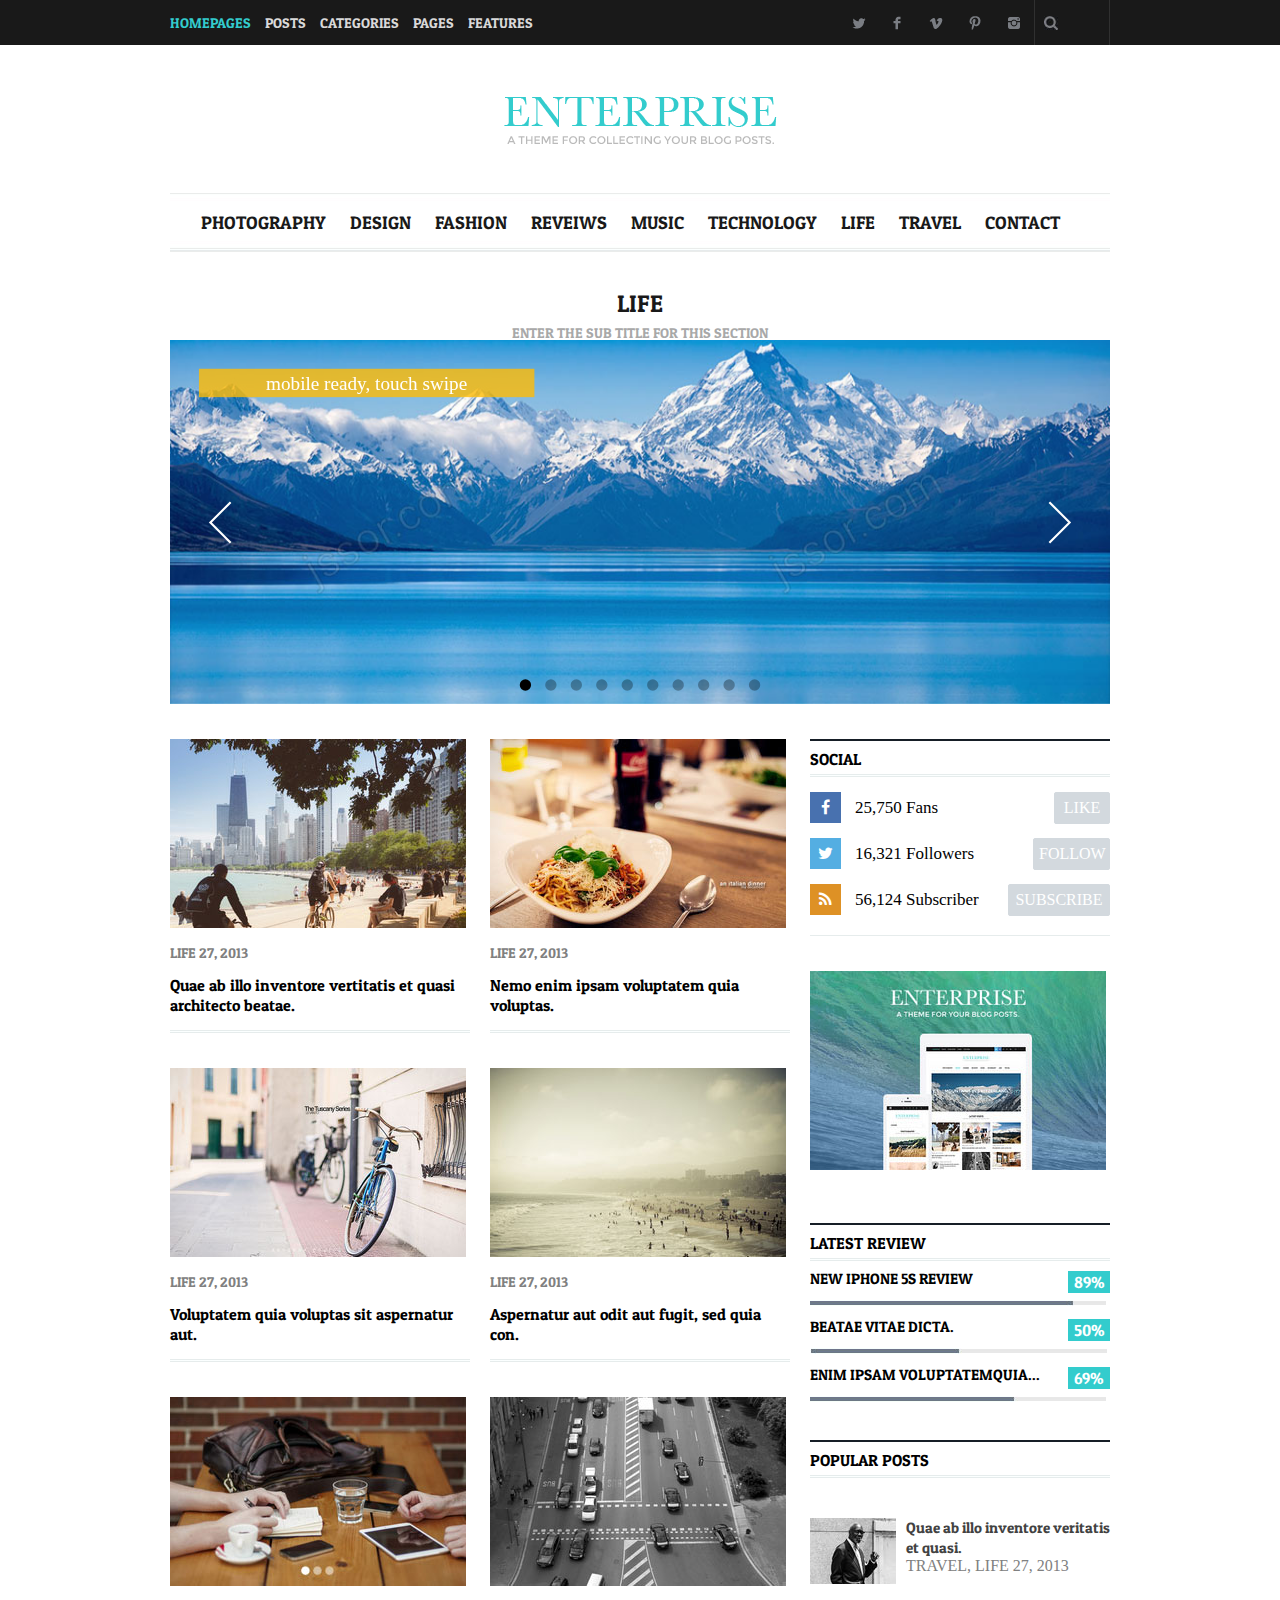
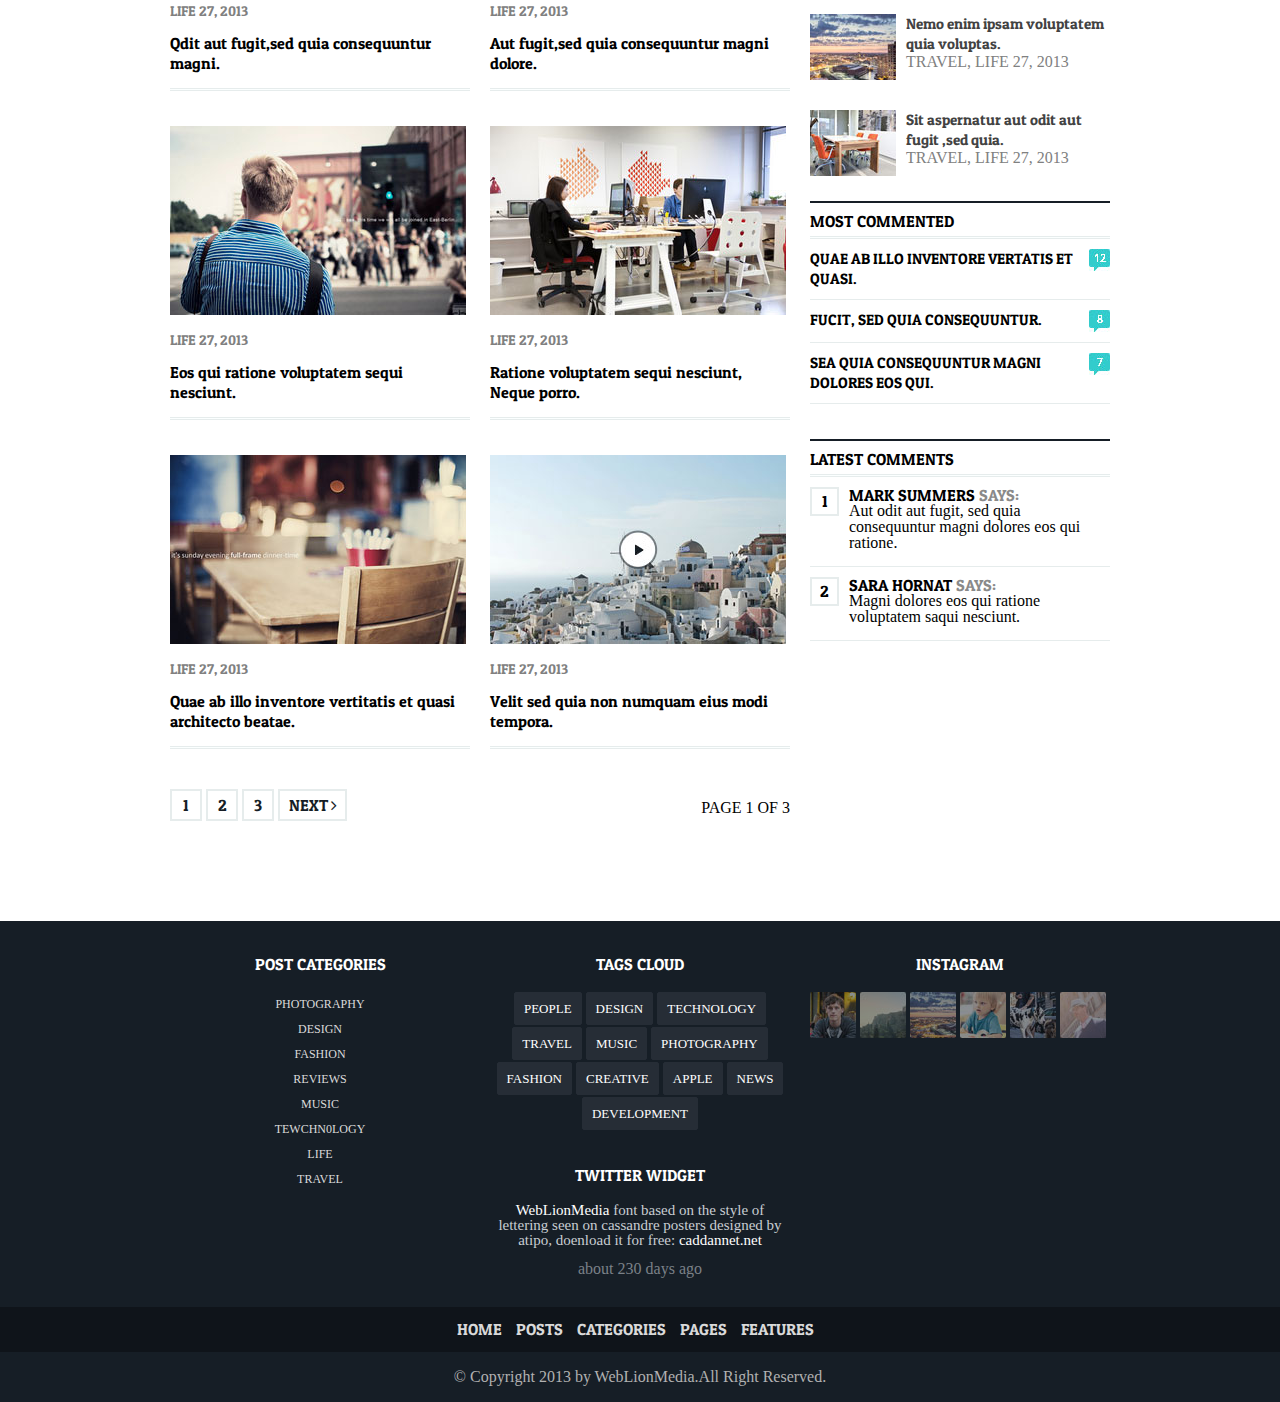
<file: life.html>
<!doctype html>
<html>
<head>
<meta charset="utf-8">
<title>Enterprise</title>
<link rel="stylesheet" type="text/css" href="assets/css/reset.css">
<link rel="stylesheet" type="text/css" href="assets/css/style.css">
<link rel="stylesheet" type="text/css" href="assets/js/font-awesome.min.css">
<script src="assets/js/jssor.slider-26.3.0.min.js" type="text/javascript"></script>
<script type="text/javascript">
        jssor_1_slider_init = function() {

            var jssor_1_SlideoTransitions = [
              [{b:0,d:600,y:-290,e:{y:27}}],
              [{b:0,d:1000,y:185},{b:1000,d:500,o:-1},{b:1500,d:500,o:1},{b:2000,d:1500,r:360},{b:3500,d:1000,rX:30},{b:4500,d:500,rX:-30},{b:5000,d:1000,rY:30},{b:6000,d:500,rY:-30},{b:6500,d:500,sX:1},{b:7000,d:500,sX:-1},{b:7500,d:500,sY:1},{b:8000,d:500,sY:-1},{b:8500,d:500,kX:30},{b:9000,d:500,kX:-30},{b:9500,d:500,kY:30},{b:10000,d:500,kY:-30},{b:10500,d:500,c:{x:87.50,t:-87.50}},{b:11000,d:500,c:{x:-87.50,t:87.50}}],
              [{b:0,d:600,x:410,e:{x:27}}],
              [{b:-1,d:1,o:-1},{b:0,d:600,o:1,e:{o:5}}],
              [{b:-1,d:1,c:{x:175.0,t:-175.0}},{b:0,d:800,c:{x:-175.0,t:175.0},e:{c:{x:7,t:7}}}],
              [{b:-1,d:1,o:-1},{b:0,d:600,x:-570,o:1,e:{x:6}}],
              [{b:-1,d:1,o:-1,r:-180},{b:0,d:800,o:1,r:180,e:{r:7}}],
              [{b:0,d:1000,y:80,e:{y:24}},{b:1000,d:1100,x:570,y:170,o:-1,r:30,sX:9,sY:9,e:{x:2,y:6,r:1,sX:5,sY:5}}],
              [{b:2000,d:600,rY:30}],
              [{b:0,d:500,x:-105},{b:500,d:500,x:230},{b:1000,d:500,y:-120},{b:1500,d:500,x:-70,y:120},{b:2600,d:500,y:-80},{b:3100,d:900,y:160,e:{y:24}}],
              [{b:0,d:1000,o:-0.4,rX:2,rY:1},{b:1000,d:1000,rY:1},{b:2000,d:1000,rX:-1},{b:3000,d:1000,rY:-1},{b:4000,d:1000,o:0.4,rX:-1,rY:-1}]
            ];

            var jssor_1_options = {
              $AutoPlay: 1,
              $Idle: 2000,
              $Align: 0,
              $CaptionSliderOptions: {
                $Class: $JssorCaptionSlideo$,
                $Transitions: jssor_1_SlideoTransitions,
                $Breaks: [
                  [{d:2000,b:1000}]
                ]
              },
              $ArrowNavigatorOptions: {
                $Class: $JssorArrowNavigator$
              },
              $BulletNavigatorOptions: {
                $Class: $JssorBulletNavigator$
              }
            };

            var jssor_1_slider = new $JssorSlider$("jssor_1", jssor_1_options);

            /*#region responsive code begin*/

            var MAX_WIDTH = 980;

            function ScaleSlider() {
                var containerElement = jssor_1_slider.$Elmt.parentNode;
                var containerWidth = containerElement.clientWidth;

                if (containerWidth) {

                    var expectedWidth = Math.min(MAX_WIDTH || containerWidth, containerWidth);

                    jssor_1_slider.$ScaleWidth(expectedWidth);
                }
                else {
                    window.setTimeout(ScaleSlider, 30);
                }
            }

            ScaleSlider();

            $Jssor$.$AddEvent(window, "load", ScaleSlider);
            $Jssor$.$AddEvent(window, "resize", ScaleSlider);
            $Jssor$.$AddEvent(window, "orientationchange", ScaleSlider);
            /*#endregion responsive code end*/
        };
    </script>
<!-----------slider---------------->

</head>
<body>
	<div class="top-bar clearfix">
<div class="container">
    	<div class="top-links">
        	<ul>
            	<li><a href="#" class="current">Homepages</a></li>
                <li><a href="#">Posts</a></li>
                <li><a href="#">Categories</a></li>
                <li><a href="#">pages</a></li>
                <li><a href="#">features</a></li>
            </ul>
        </div><!--top-links-->
        <div class="search-box">
        <input type="text">
        </div>
        <div class="top-icons">
        	<ul>
            <li><a href="#" class="social-icons-1"></a></li>
            <li><a href="#" class="social-icons-2"></a></li>
            <li><a href="#" class="social-icons-3"></a></li>
            <li><a href="#" class="social-icons-4"></a></li>
            <li><a href="#" class="social-icons-5"></a></li>
            </ul>
        </div><!--top-icons-->
</div><!--container-->
    </div><!--top-bar-->
    <div class="container">
    <header class="clearfix">
    <div class="logo">
       	<img src="assets/img/logo.gif">
        </div><!--logo-->
        <div class="head-links">
        	<ul>
            	<li><a href="index.html">photography</a></li>
                <li><a href="design.html">design</a></li>
                <li><a href="fashion.html">fashion</a></li>
                <li><a href="reviews.html">reveiws</a></li>
                <li><a href="music.html">music</a></li>
                <li><a href="technology.html">technology</a></li>
                <li><a href="life.html">life</a></li>
                <li><a href="travel.html">travel</a></li>
                <li><a href="contact.html">contact</a></li>
            </ul>
        </div><!--head-links-->
    </header>
    </div><!--container-->
    <section class="container">
    <div class="clearfix">
    <div class="heading padding">
    <h1>life</h1>
    <p>enter the sub title for this section</p>
    </div><!--heading-->
    <div class="slider">
     <div id="jssor_1" style="position:relative;margin:0 auto;top:0px;left:0px;width:980px;height:380px;overflow:hidden;visibility:hidden;">
        <!-- Loading Screen -->
        <div data-u="loading" class="jssorl-009-spin" style="position:absolute;top:0px;left:0px;width:100%;height:100%;text-align:center;background-color:rgba(0,0,0,0.7);">
            <img style="margin-top:-19px;position:relative;top:50%;width:38px;height:38px;" src="assets/img/spin.svg" />
        </div>
        <div data-u="slides" style="cursor:default;position:relative;top:0px;left:0px;width:980px;height:380px;overflow:hidden;">
            <div>
                <img data-u="image" src="assets/img/001.jpg" />
                <div data-u="caption" data-t="0" style="position:absolute;top:320px;left:30px;width:350px;height:30px;z-index:0;background-color:rgba(255,188,5,0.8);font-size:20px;color:#ffffff;line-height:1.5;text-align:center;">mobile ready, touch swipe</div>
            </div>
            <div data-p="170.00">
                <img data-u="image" src="assets/img/002.jpg" />
                <div data-u="caption" data-t="1" data-3d="1" style="position:absolute;top:-50px;left:125px;width:350px;height:30px;z-index:0;background-color:rgba(255,188,5,0.8);font-size:20px;color:#ffffff;line-height:1.5;text-align:center;">time lined layer animation</div>
            </div>
            <div>
                <img data-u="image" src="assets/img/003.jpg" />
                <div data-u="caption" data-t="2" style="position:absolute;top:30px;left:-380px;width:350px;height:30px;z-index:0;background-color:rgba(255,188,5,0.8);font-size:20px;color:#ffffff;line-height:1.5;text-align:center;">finger catchable right to left</div>
            </div>
            <div>
                <img data-u="image" src="assets/img/004.jpg" />
                <div data-u="caption" data-t="3" style="position:absolute;top:30px;left:30px;width:350px;height:30px;z-index:0;background-color:rgba(255,188,5,0.8);font-size:20px;color:#ffffff;line-height:1.5;text-align:center;">responsive, scale smoothly</div>
            </div>
            <div>
                <img data-u="image" src="assets/img/005.jpg" />
                <div data-u="caption" data-t="4" style="position:absolute;top:30px;left:30px;width:350px;height:30px;z-index:0;background-color:rgba(255,188,5,0.8);font-size:20px;color:#ffffff;line-height:1.5;text-align:center;">image, text, and custom layers</div>
            </div>
            <div>
                <img data-u="image" src="assets/img/006.jpg" />
                <div data-u="caption" data-t="5" style="position:absolute;top:30px;left:600px;width:350px;height:30px;z-index:0;background-color:rgba(255,188,5,0.8);font-size:20px;color:#ffffff;line-height:1.5;text-align:center;">tons of transition type</div>
            </div>
            <div>
                <img data-u="image" src="assets/img/007.jpg" />
                <div data-u="caption" data-t="6" style="position:absolute;top:30px;left:30px;width:350px;height:30px;z-index:0;background-color:rgba(255,188,5,0.8);font-size:20px;color:#ffffff;line-height:1.5;text-align:center;">visual slider maker</div>
            </div>
            <div data-b="0">
                <img data-u="image" src="assets/img/008.jpg" />
                <div data-u="caption" data-t="7" style="position:absolute;top:-50px;left:30px;width:350px;height:30px;z-index:0;background-color:rgba(255,188,5,0.8);font-size:20px;color:#ffffff;line-height:1.5;text-align:center;">play in and play out</div>
            </div>
            <div data-p="170.00">
                <img data-u="image" src="assets/img/009.jpg" />
                <div data-u="caption" data-t="8" data-3d="1" style="position:absolute;top:25px;left:150px;width:250px;height:250px;z-index:0;background-color:rgba(40,177,255,0.6); overflow:hidden;">
                    <div data-u="caption" data-t="9" style="position:absolute;top:100px;left:25px;width:200px;height:50px;z-index:0;font-size:24px;line-height:2.08;">A Child Layer</div>
                </div>
            </div>
            <div data-p="170.00">
                <img data-u="image" src="assets/img/010.jpg" />
                <div data-u="caption" data-t="10" data-3d="1" style="position:absolute;top:25px;left:100px;width:250px;height:250px;z-index:0;background-color:rgba(40,177,255,0.6);font-size:20px;line-height:1.25;padding:15px 15px 15px 15px;box-sizing:border-box;">This is full customized content layer.<br />​<br />

                    Everything is allowed.<br />​<br />You can insert

                    <a href="http://wwww.jssor.com">
                        a link
                    </a> or an image

                    <img src="assets/img/icon_chrome.png" /> here.
                </div>
            </div>
        </div>
        <!-- Bullet Navigator -->
        <div data-u="navigator" class="jssorb052" style="position:absolute;bottom:12px;right:12px;" data-autocenter="1" data-scale="0.5" data-scale-bottom="0.75">
            <div data-u="prototype" class="i" style="width:16px;height:16px;">
                <svg viewbox="0 0 16000 16000" style="position:absolute;top:0;left:0;width:100%;height:100%;">
                    <circle class="b" cx="8000" cy="8000" r="5800"></circle>
                </svg>
            </div>
        </div>
        <!-- Arrow Navigator -->
        <div data-u="arrowleft" class="jssora053" style="width:55px;height:55px;top:0px;left:25px;" data-autocenter="2" data-scale="0.75" data-scale-left="0.75">
            <svg viewbox="0 0 16000 16000" style="position:absolute;top:0;left:0;width:100%;height:100%;">
                <polyline class="a" points="11040,1920 4960,8000 11040,14080 "></polyline>
            </svg>
        </div>
        <div data-u="arrowright" class="jssora053" style="width:55px;height:55px;top:0px;right:25px;" data-autocenter="2" data-scale="0.75" data-scale-right="0.75">
            <svg viewbox="0 0 16000 16000" style="position:absolute;top:0;left:0;width:100%;height:100%;">
                <polyline class="a" points="4960,1920 11040,8000 4960,14080 "></polyline>
            </svg>
        </div>
    </div>
    <script type="text/javascript">jssor_1_slider_init();</script>
    <!-- #endregion Jssor Slider End -->
    </div><!--slider-->
<!-----slider-end----------->
	<div class="one-third">
    	<div class="blog-1">
        	<img src="assets/img/life-1-1.jpg">
          <h6>life 27, 2013</h6>
          <p>Quae ab illo inventore vertitatis et quasi architecto beatae.</p>
        </div><!--blog-1-->
        <div class="double-line">
        </div><!--double-line-->
    	<div class="blog-1">
        	<img src="assets/img/life-1-2.jpg">
            <h6>life 27, 2013</h6>
            <p>Voluptatem quia voluptas sit aspernatur aut.</p>
        </div><!--blog-1-->
        <div class="double-line">
        </div><!--double-line-->
        <div class="blog-1">
        	<img src="assets/img/life-1-3.jpg">
            <h6>life 27, 2013</h6>
            <p>Qdit aut fugit,sed quia consequuntur magni. </p>
        </div><!--blog-1-->
        <div class="double-line">
        </div><!--double-line-->
        <div class="blog-1">
        	<img src="assets/img/life-1-4.jpg">
            <h6>life 27, 2013</h6>
            <p>Eos qui ratione voluptatem sequi nesciunt.</p>
        </div><!--blog-1-->
        <div class="double-line">
        </div><!--double-line-->
    	<div class="blog-1">
        	<img src="assets/img/life-1-5.jpg">
            <h6>life 27, 2013</h6>
            <p>Quae ab illo inventore vertitatis et quasi architecto beatae.</p>
        </div><!--blog-1-->
        <div class="double-line">
        </div><!--double-line-->
    </div><!--one-third-->
    <div class="one-third">
    	<div class="blog-1">
        	<img src="assets/img/life-1-6.jpg">
            <h6>life 27, 2013</h6>
            <p>Nemo enim ipsam voluptatem quia voluptas.</p>
        </div><!--blog-1-->
        <div class="double-line">
        </div><!--double-line-->
    	<div class="blog-1">
        	<img src="assets/img/life-1-7.jpg">
            <h6>life 27, 2013</h6>
            <p>Aspernatur aut odit aut fugit, sed quia con.</p>
        </div><!--blog-1-->
        <div class="double-line">
        </div><!--double-line-->
    	<div class="blog-1">
        	<img src="assets/img/life-1-8.jpg">
            <h6>life 27, 2013</h6>
            <p>Aut fugit,sed quia consequuntur magni dolore.</p>
        </div><!--blog-1-->
        <div class="double-line">
        </div><!--double-line-->
    	<div class="blog-1">
        	<img src="assets/img/life-1-9.jpg">
            <h6>life 27, 2013</h6>
            <p>Ratione voluptatem sequi nesciunt, Neque porro.</p>
        </div><!--blog-1-->
        <div class="double-line">
        </div><!--double-line-->
    	<div class="blog-1">
        	<img src="assets/img/life-1-10.jpg">
            <h6>life 27, 2013</h6>
            <p>Velit sed quia  non numquam eius modi tempora.</p>
        </div><!--blog-1-->
        <div class="double-line">
        </div><!--double-line-->
    </div><!--one-third-->
    <div class="one-third">
    	<div class="side-bar">
            <div class="social">
            	<h1>SOCIAL</h1>
                <div class="double-line top">
                </div><!--double-line top-->
                <div class="font-icons">
                <ul>	
                    <li>
                    	<i class="fa fa-facebook blue"></i>
                        <span>25,750 Fans</span>
                    	<a href="#" class="like">LIKE</a>
                    </li>
                    <li>
                    	<i class="fa fa-twitter light"></i>
                        <span>16,321 Followers</span>
                        <a href="#" class="follow">FOLLOW</a>
                   	</li>
                    <li><i class="fa fa-rss 3 orange"></i>
                    <span>56,124 Subscriber</span>
                    <a href="#" class="subscribe">SUBSCRIBE</a>
                    </li>
                </ul>
                </div><!--font-icons-->
            </div><!--social-->
            <div class="blog-1">
            	<img src="assets/img/music-1-6.jpg">
            </div><!--blog-1-->
            <div class="social">
            	<h1>LATEST REVIEW</h1>
                <div class="double-line top">
                </div><!--double-line top-->
                </div><!--SOCIAL-->
                <div class="reviews">
                	<h1>new iphone 5s review</h1>
                    <h2>89%</h2>
                    <img src="assets/img/review-line.jpg">
                </div><!--reviews-->
                <div class="reviews">
                	<h1>Beatae vitae dicta.</h1>
                    <h2>50%</h2>
                    <img src="assets/img/review-2.jpg">
                </div><!--reviews-->
                <div class="reviews">
                	<h1>enim ipsam voluptatemquia...</h1>
                    <h2>69%</h2>
                    <img src="assets/img/review-3.jpg">
                </div><!--reviews-->
            <div class="social">
            	<h1>POPULAR POSTS</h1>
                <div class="double-line top">
                </div><!--double-line top-->
                </div><!--SOCIAL-->
                <div class="blog-2">
                	<img src="assets/img/music-2-1.jpg">
                    <p>Quae ab illo inventore veritatis et quasi.</p>
                    <h6>travel, life 27, 2013</h6>
                </div><!--blog-2-->
                <div class="blog-2">
                	<img src="assets/img/music-2-2.jpg">
                    <p>Nemo enim ipsam voluptatem quia voluptas.</p>
                    <h6>travel, life 27, 2013</h6>
                </div><!--blog-2-->
                <div class="blog-2">
                	<img src="assets/img/music-2-3.jpg">
                    <p>Sit aspernatur aut odit aut fugit ,sed quia.</p>
                    <h6>travel, life 27, 2013</h6>
                </div><!--blog-2-->
            <div class="social">
            	<h1>MOST COMMENTED</h1>
                <div class="double-line top">
                </div><!--double-line top-->
                </div><!--SOCIAL-->
                <div class="clearfix">
                <div class="commented clearfix">
                	<h1>quae ab illo inventore vertatis et<br> quasi.</h1>
                    <img src="assets/img/comment-img.jpg">
                    </div><!--commented-->
                <div class="commented clearfix">
                	<h1>Fucit, sed quia consequuntur.</h1>
                    <img src="assets/img/comment-2.jpg">
                    </div><!--commented-->
                <div class="commented clearfix">
                	<h1>sea quia consequuntur magni <br>dolores eos qui.</h1>
                    <img src="assets/img/comment-3.jpg">
                    </div><!--commented-->
                </div><!--clearfix-->
            <div class="social">
            	<h1>LATEST COMMENTS</h1>
                <div class="double-line top">
                </div><!--double-line top-->
                </div><!--SOCIAL-->
                <div class="latest">
                	<h1>1</h1>
                    <h2>MARK SUMMERS <span>SAYS:</span></h2>
                    <p>Aut odit aut fugit, sed quia consequuntur magni dolores eos qui ratione.</p>
                </div><!--latest-->
                <div class="latest">
                	<h1>2</h1>
                    <h2>SARA HORNAT <span>SAYS:</span></h2>
                    <p>Magni dolores eos qui ratione voluptatem saqui nesciunt.</p>
                </div><!--latest-->
    		</div><!--side-bar-->
    </div><!--one-third-->
    </div><!--clearfix--->
    <div class="pagination clearfix">
        	<ul>
            	<li><a href="#">1</a></li>
                <li><a href="#">2</a></li>
                <li><a href="#">3</a></li>
                <li><a href="#" class="next">NEXT</a></li>
            </ul>
            <span>Page 1 of 3</span>
    </div><!--pagination-->
    </section>
    <footer>
    <div class="clearfix">
    <div class="container">
    	<div class="one-third">
    	<div class="post">
        	<h1>POST CATEGORIES</h1>
            <ul>
            	<li><a href="#">PHOTOGRAPHY</a></li>
                <li><a href="#">DESIGN</a></li>
                <li><a href="#">FASHION</a></li>
                <li><a href="#">REVIEWS</a></li>
                <li><a href="#">MUSIC</a></li>
                <li><a href="#">TEWCHN0LOGY</a></li>
                <li><a href="#">LIFE</a></li>
                <li><a href="#">TRAVEL</a></li>
            </ul>
        </div><!--post--->
        </div><!--one-third-->
    	<div class="one-third">
    	<div class="cloud">
        	<h1>TAGS CLOUD</h1>
            <ul>
            	<li><a href="#">PEOPLE</a></li>
                <li><a href="#">DESIGN</a></li>
                <li><a href="#">TECHNOLOGY</a></li>
                <li><a href="#">TRAVEL</a></li>
                <li><a href="#">MUSIC</a></li>
                <li><a href="#">PHOTOGRAPHY</a></li>
                <li><a href="#">FASHION</a></li>
                <li><a href="#">CREATIVE</a></li>
                <li><a href="#">APPLE</a></li>
                <li><a href="#">NEWS</a></li>
                <li><a href="#">DEVELOPMENT</a></li>
            </ul>
            <h1>TWITTER WIDGET</h1>
			<p><strong>WebLionMedia</strong> font based on the style of lettering seen on cassandre posters designed by atipo, doenload it for free: <strong>caddannet.net</strong></p>
            <h6>about 230 days ago</h6>
        </div><!--post--->
        </div><!--one-third-->
    	<div class="one-third">
    	<div class="instagram">
        	<h1>INSTAGRAM</h1>
            <ul>
            	<li><a><img src="assets/img/insta-1.jpg"></a></li>
            	<li><a><img src="assets/img/insta-2.jpg"></a></li>
            	<li><a><img src="assets/img/insta-3.jpg"></a></li>
            	<li><a><img src="assets/img/insta-4.jpg"></a></li>
            	<li><a><img src="assets/img/insta-5.jpg"></a></li>
            	<li><a><img src="assets/img/insta-6.jpg"></a></li>
            </ul>
        </div><!--post--->
        </div><!--one-third-->
        </div><!--container-->
        </div><!--clearfix-->
		<div class="foot-2">
        	<div class="container">
            	<ul>
                	<li><a href="#">HOME</a></li>
                	<li><a href="#">POSTS</a></li>
                	<li><a href="#">CATEGORIES</a></li>
                	<li><a href="#">PAGES</a></li>
                	<li><a href="#">FEATURES</a></li>
                </ul>
            </div><!--container-->
        </div><!--foot-2-->
        <div class="copyright">
        	<p>&copy Copyright 2013 by WebLionMedia.All Right Reserved.</p>
        </div><!--copyright-->
    </footer>

</body>
</html>
</file>
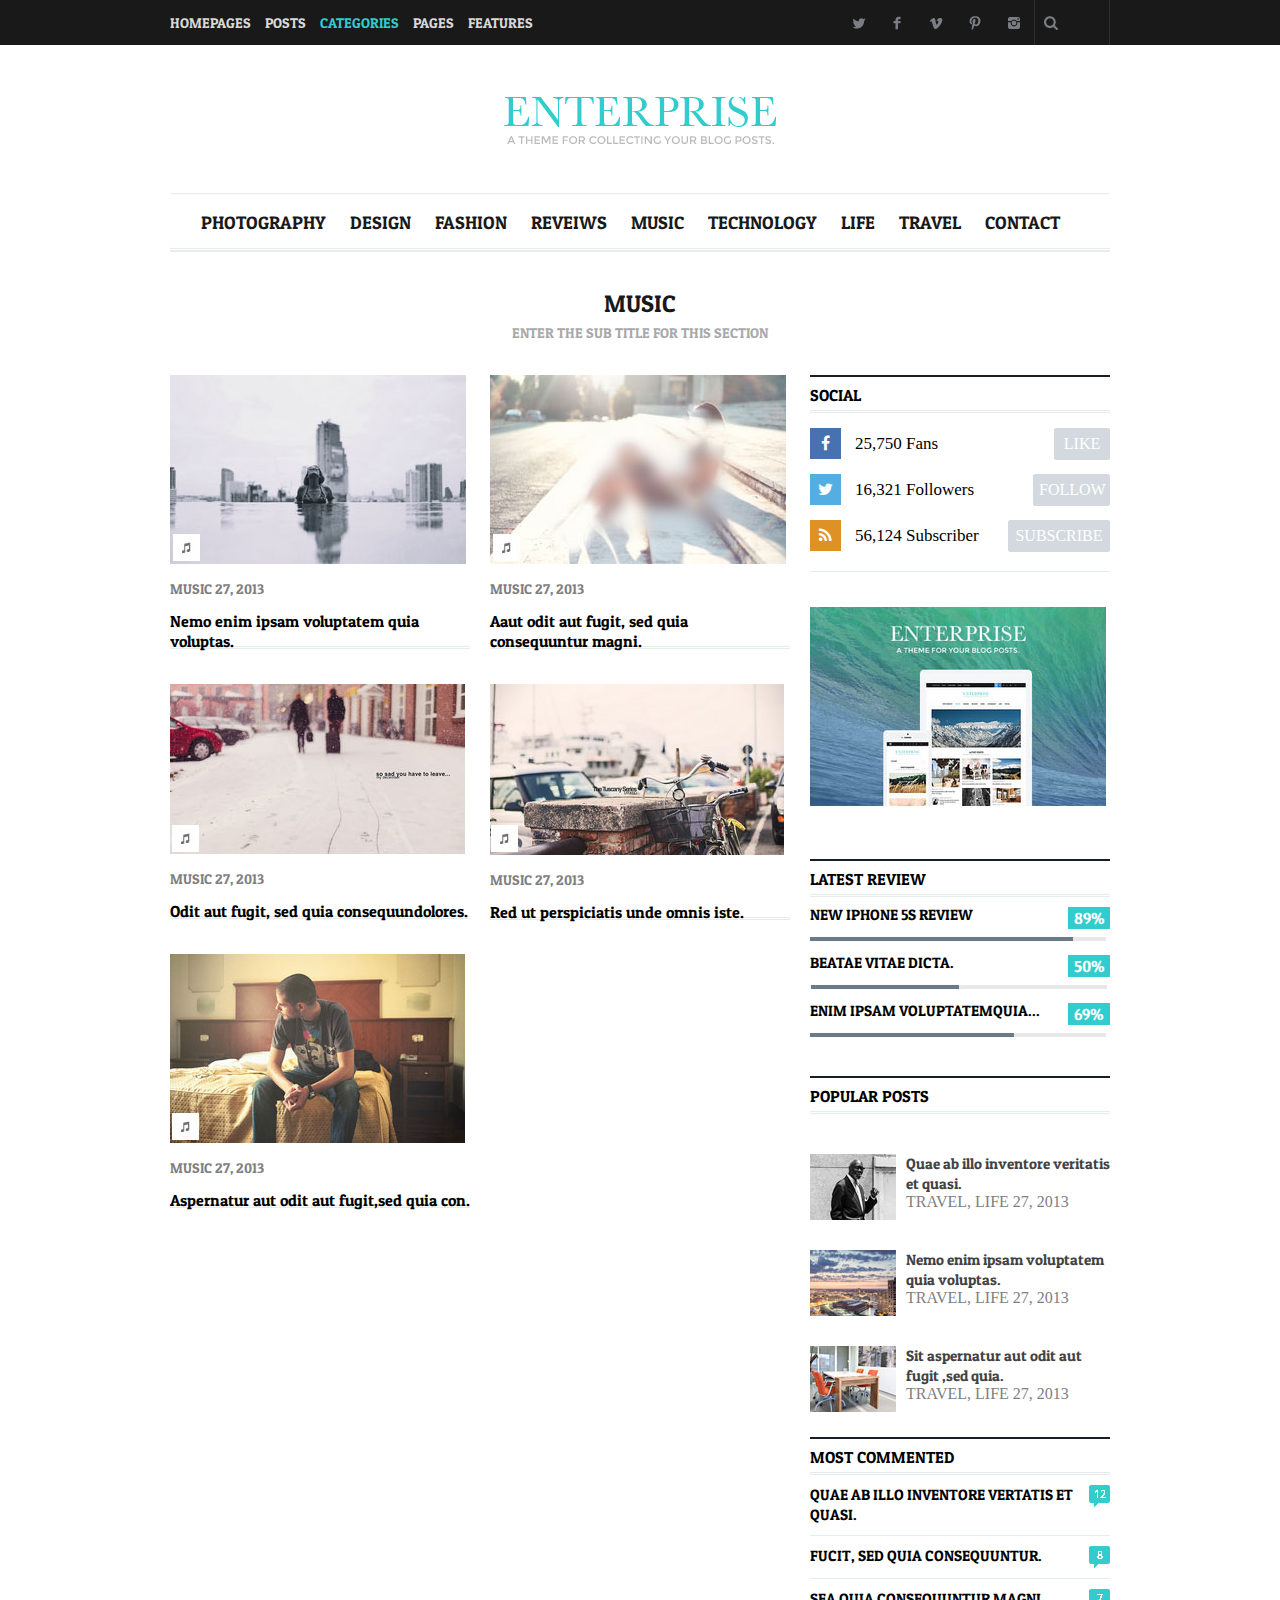
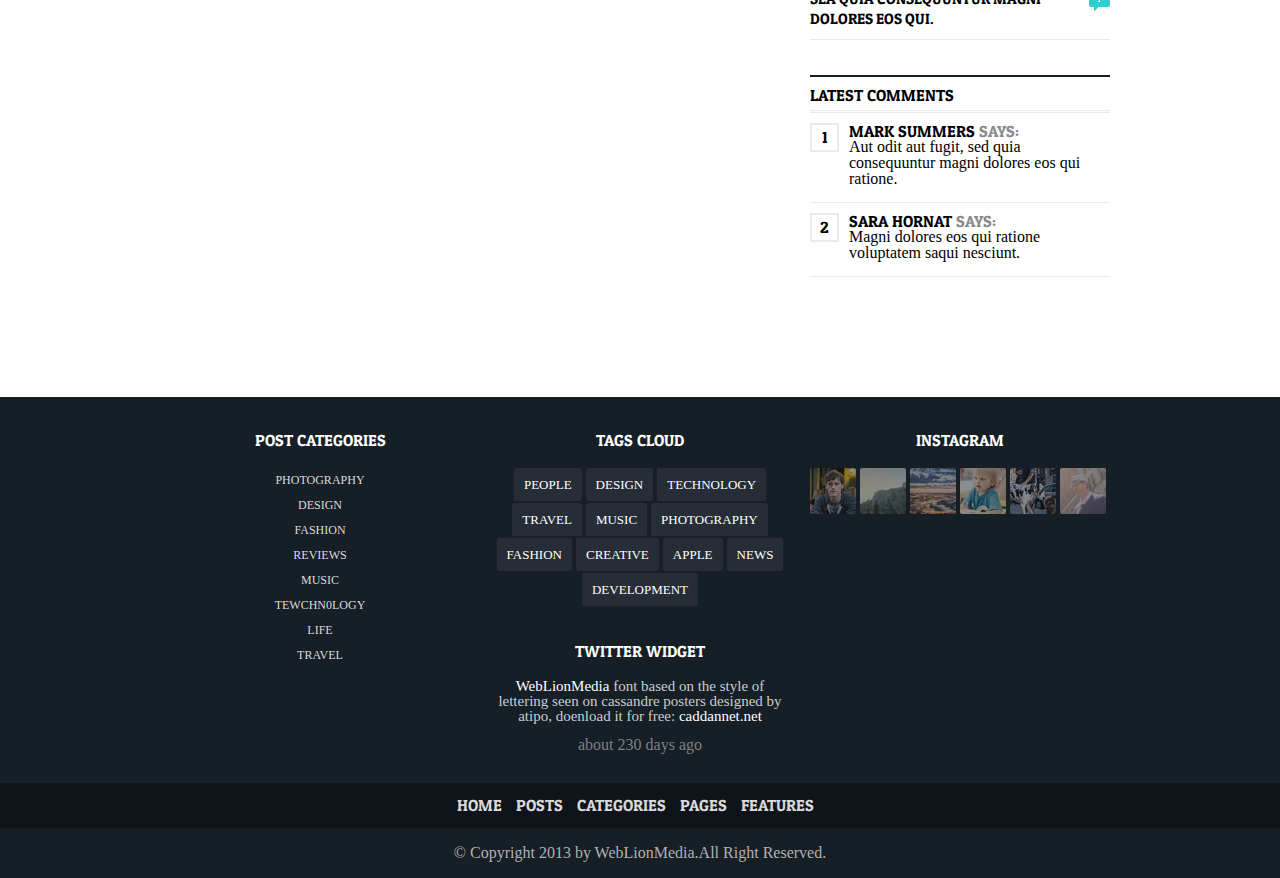
<file: music.html>
<!doctype html>
<html>
<head>
<meta charset="utf-8">
<title>Enterprise</title>
<link rel="stylesheet" type="text/css" href="assets/css/reset.css">
<link rel="stylesheet" type="text/css" href="assets/css/style.css">
<link rel="stylesheet" type="text/css" href="assets/js/font-awesome.min.css">
</head>
<body>
	<div class="top-bar clearfix">
<div class="container">
    	<div class="top-links">
        	<ul>
            	<li><a href="#">Homepages</a></li>
                <li><a href="#">Posts</a></li>
                <li><a href="#" class="current">Categories</a></li>
                <li><a href="#">pages</a></li>
                <li><a href="#">features</a></li>
            </ul>
        </div><!--top-links-->
        <div class="search-box">
        <input type="text">
        </div>
        <div class="top-icons">
        	<ul>
            <li><a href="#" class="social-icons-1"></a></li>
            <li><a href="#" class="social-icons-2"></a></li>
            <li><a href="#" class="social-icons-3"></a></li>
            <li><a href="#" class="social-icons-4"></a></li>
            <li><a href="#" class="social-icons-5"></a></li>
            </ul>
        </div><!--top-icons-->
</div><!--container-->
    </div><!--top-bar-->
    <div class="container">
    <header class="clearfix">
    <div class="logo">
       	<img src="assets/img/logo.gif">
        </div><!--logo-->
        <div class="head-links">
        	<ul>
            	<li><a href="index.html">photography</a></li>
                <li><a href="design.html">design</a></li>
                <li><a href="fashion.html">fashion</a></li>
                <li><a href="reviews.html">reveiws</a></li>
                <li><a href="music.html">music</a></li>
                <li><a href="technology.html">technology</a></li>
                <li><a href="life.html">life</a></li>
                <li><a href="travel.html">travel</a></li>
                <li><a href="contact.html">contact</a></li>
            </ul>
        </div><!--head-links-->
    </header>
    </div><!--container-->
    <section class="container">
    <div class="heading">
    <h1>music</h1>
    <p>enter the sub title for this section</p>
    </div><!--heading-->
    <div class="clearfix">
    	<div class="container">
        <div class="one-third">
        	<div class="blog-1">
            	<img src="assets/img/music-1-1.jpg">
                <h6>music 27, 2013</h6>
                <p class="margin">Nemo enim ipsam voluptatem quia <br>voluptas.</p>
                <div class="double-line">
                </div><!--double-line-->
            </div><!--blog-1-->
            <div class="blog-1">
            	<img src="assets/img/music-1-2.jpg">
                <h6>music 27, 2013</h6>
                <p class="margin">Odit aut fugit, sed quia consequundolores.</p>
                 <div class="double-line">
                </div><!--double-line-->
            </div><!--blog-1-->
            <div class="blog-1">
            	<img src="assets/img/music-1-3.jpg">
                <h6>music 27, 2013</h6>
                <p class="margin">Aspernatur aut odit aut fugit,sed quia con.</p>
                 <div class="double-line">
                </div><!--double-line-->
            </div><!--blog-1-->
            </div><!--one-third-->
            <div class="one-third">
            <div class="blog-1">
            	<img src="assets/img/music-1-4.jpg">
                <h6>music 27, 2013</h6>
                <p class="margin">Aaut odit aut fugit, sed quia <br>consequuntur magni.</p>
                 <div class="double-line">
                </div><!--double-line-->
            </div><!--blog-1-->
            <div class="blog-1">
            	<img src="assets/img/music-1-5.jpg">
                <h6>music 27, 2013</h6>
                <p class="margin">Red ut perspiciatis unde omnis iste.</p>
                 <div class="double-line">
                </div><!--double-line-->
            </div><!--blog-1-->
            </div><!--one-third-->
            <div class="one-third">
            <div class="side-bar">
            <div class="social">
            	<h1>SOCIAL</h1>
                <div class="double-line top">
                </div><!--double-line top-->
                <div class="font-icons">
                <ul>	
                    <li>
                    	<i class="fa fa-facebook blue"></i>
                        <span>25,750 Fans</span>
                    	<a href="#" class="like">LIKE</a>
                    </li>
                    <li>
                    	<i class="fa fa-twitter light"></i>
                        <span>16,321 Followers</span>
                        <a href="#" class="follow">FOLLOW</a>
                   	</li>
                    <li><i class="fa fa-rss 3 orange"></i>
                    <span>56,124 Subscriber</span>
                    <a href="#" class="subscribe">SUBSCRIBE</a>
                    </li>
                </ul>
                </div><!--font-icons-->
            </div><!--social-->
            <div class="blog-1">
            	<img src="assets/img/music-1-6.jpg">
            </div><!--blog-1-->
            <div class="social">
            	<h1>LATEST REVIEW</h1>
                <div class="double-line top">
                </div><!--double-line top-->
                </div><!--SOCIAL-->
                <div class="reviews">
                	<h1>new iphone 5s review</h1>
                    <h2>89%</h2>
                    <img src="assets/img/review-line.jpg">
                </div><!--reviews-->
                <div class="reviews">
                	<h1>Beatae vitae dicta.</h1>
                    <h2>50%</h2>
                    <img src="assets/img/review-2.jpg">
                </div><!--reviews-->
                <div class="reviews">
                	<h1>enim ipsam voluptatemquia...</h1>
                    <h2>69%</h2>
                    <img src="assets/img/review-3.jpg">
                </div><!--reviews-->
            <div class="social">
            	<h1>POPULAR POSTS</h1>
                <div class="double-line top">
                </div><!--double-line top-->
                </div><!--SOCIAL-->
                <div class="blog-2">
                	<img src="assets/img/music-2-1.jpg">
                    <p>Quae ab illo inventore veritatis et quasi.</p>
                    <h6>travel, life 27, 2013</h6>
                </div><!--blog-2-->
                <div class="blog-2">
                	<img src="assets/img/music-2-2.jpg">
                    <p>Nemo enim ipsam voluptatem quia voluptas.</p>
                    <h6>travel, life 27, 2013</h6>
                </div><!--blog-2-->
                <div class="blog-2">
                	<img src="assets/img/music-2-3.jpg">
                    <p>Sit aspernatur aut odit aut fugit ,sed quia.</p>
                    <h6>travel, life 27, 2013</h6>
                </div><!--blog-2-->
            <div class="social">
            	<h1>MOST COMMENTED</h1>
                <div class="double-line top">
                </div><!--double-line top-->
                </div><!--SOCIAL-->
                <div class="clearfix">
                <div class="commented clearfix">
                	<h1>quae ab illo inventore vertatis et<br> quasi.</h1>
                    <img src="assets/img/comment-img.jpg">
                    </div><!--commented-->
                <div class="commented clearfix">
                	<h1>Fucit, sed quia consequuntur.</h1>
                    <img src="assets/img/comment-2.jpg">
                    </div><!--commented-->
                <div class="commented clearfix">
                	<h1>sea quia consequuntur magni <br>dolores eos qui.</h1>
                    <img src="assets/img/comment-3.jpg">
                    </div><!--commented-->
                </div><!--clearfix-->
            <div class="social">
            	<h1>LATEST COMMENTS</h1>
                <div class="double-line top">
                </div><!--double-line top-->
                </div><!--SOCIAL-->
                <div class="latest">
                	<h1>1</h1>
                    <h2>MARK SUMMERS <span>SAYS:</span></h2>
                    <p>Aut odit aut fugit, sed quia consequuntur magni dolores eos qui ratione.</p>
                </div><!--latest-->
                <div class="latest">
                	<h1>2</h1>
                    <h2>SARA HORNAT <span>SAYS:</span></h2>
                    <p>Magni dolores eos qui ratione voluptatem saqui nesciunt.</p>
                </div><!--latest-->
    		</div><!--side-bar-->
            </div><!--one-third-->
        </div><!--container-->
    </div><!--clearfix-->
    <div class="margin-bottom">
    </div>
    </section>
    <footer>
    <div class="clearfix">
    <div class="container">
    	<div class="one-third">
    	<div class="post">
        	<h1>POST CATEGORIES</h1>
            <ul>
            	<li><a href="#">PHOTOGRAPHY</a></li>
                <li><a href="#">DESIGN</a></li>
                <li><a href="#">FASHION</a></li>
                <li><a href="#">REVIEWS</a></li>
                <li><a href="#">MUSIC</a></li>
                <li><a href="#">TEWCHN0LOGY</a></li>
                <li><a href="#">LIFE</a></li>
                <li><a href="#">TRAVEL</a></li>
            </ul>
        </div><!--post--->
        </div><!--one-third-->
    	<div class="one-third">
    	<div class="cloud">
        	<h1>TAGS CLOUD</h1>
            <ul>
            	<li><a href="#">PEOPLE</a></li>
                <li><a href="#">DESIGN</a></li>
                <li><a href="#">TECHNOLOGY</a></li>
                <li><a href="#">TRAVEL</a></li>
                <li><a href="#">MUSIC</a></li>
                <li><a href="#">PHOTOGRAPHY</a></li>
                <li><a href="#">FASHION</a></li>
                <li><a href="#">CREATIVE</a></li>
                <li><a href="#">APPLE</a></li>
                <li><a href="#">NEWS</a></li>
                <li><a href="#">DEVELOPMENT</a></li>
            </ul>
            <h1>TWITTER WIDGET</h1>
			<p><strong>WebLionMedia</strong> font based on the style of lettering seen on cassandre posters designed by atipo, doenload it for free: <strong>caddannet.net</strong></p>
            <h6>about 230 days ago</h6>
        </div><!--post--->
        </div><!--one-third-->
    	<div class="one-third">
    	<div class="instagram">
        	<h1>INSTAGRAM</h1>
            <ul>
            	<li><a><img src="assets/img/insta-1.jpg"></a></li>
            	<li><a><img src="assets/img/insta-2.jpg"></a></li>
            	<li><a><img src="assets/img/insta-3.jpg"></a></li>
            	<li><a><img src="assets/img/insta-4.jpg"></a></li>
            	<li><a><img src="assets/img/insta-5.jpg"></a></li>
            	<li><a><img src="assets/img/insta-6.jpg"></a></li>
            </ul>
        </div><!--post--->
        </div><!--one-third-->
        </div><!--container-->
        </div><!--clearfix-->
		<div class="foot-2">
        	<div class="container">
            	<ul>
                	<li><a href="#">HOME</a></li>
                	<li><a href="#">POSTS</a></li>
                	<li><a href="#">CATEGORIES</a></li>
                	<li><a href="#">PAGES</a></li>
                	<li><a href="#">FEATURES</a></li>
                </ul>
            </div><!--container-->
        </div><!--foot-2-->
        <div class="copyright">
        	<p>&copy Copyright 2013 by WebLionMedia.All Right Reserved.</p>
        </div><!--copyright-->
    </footer>

</body>
</html>
</file>
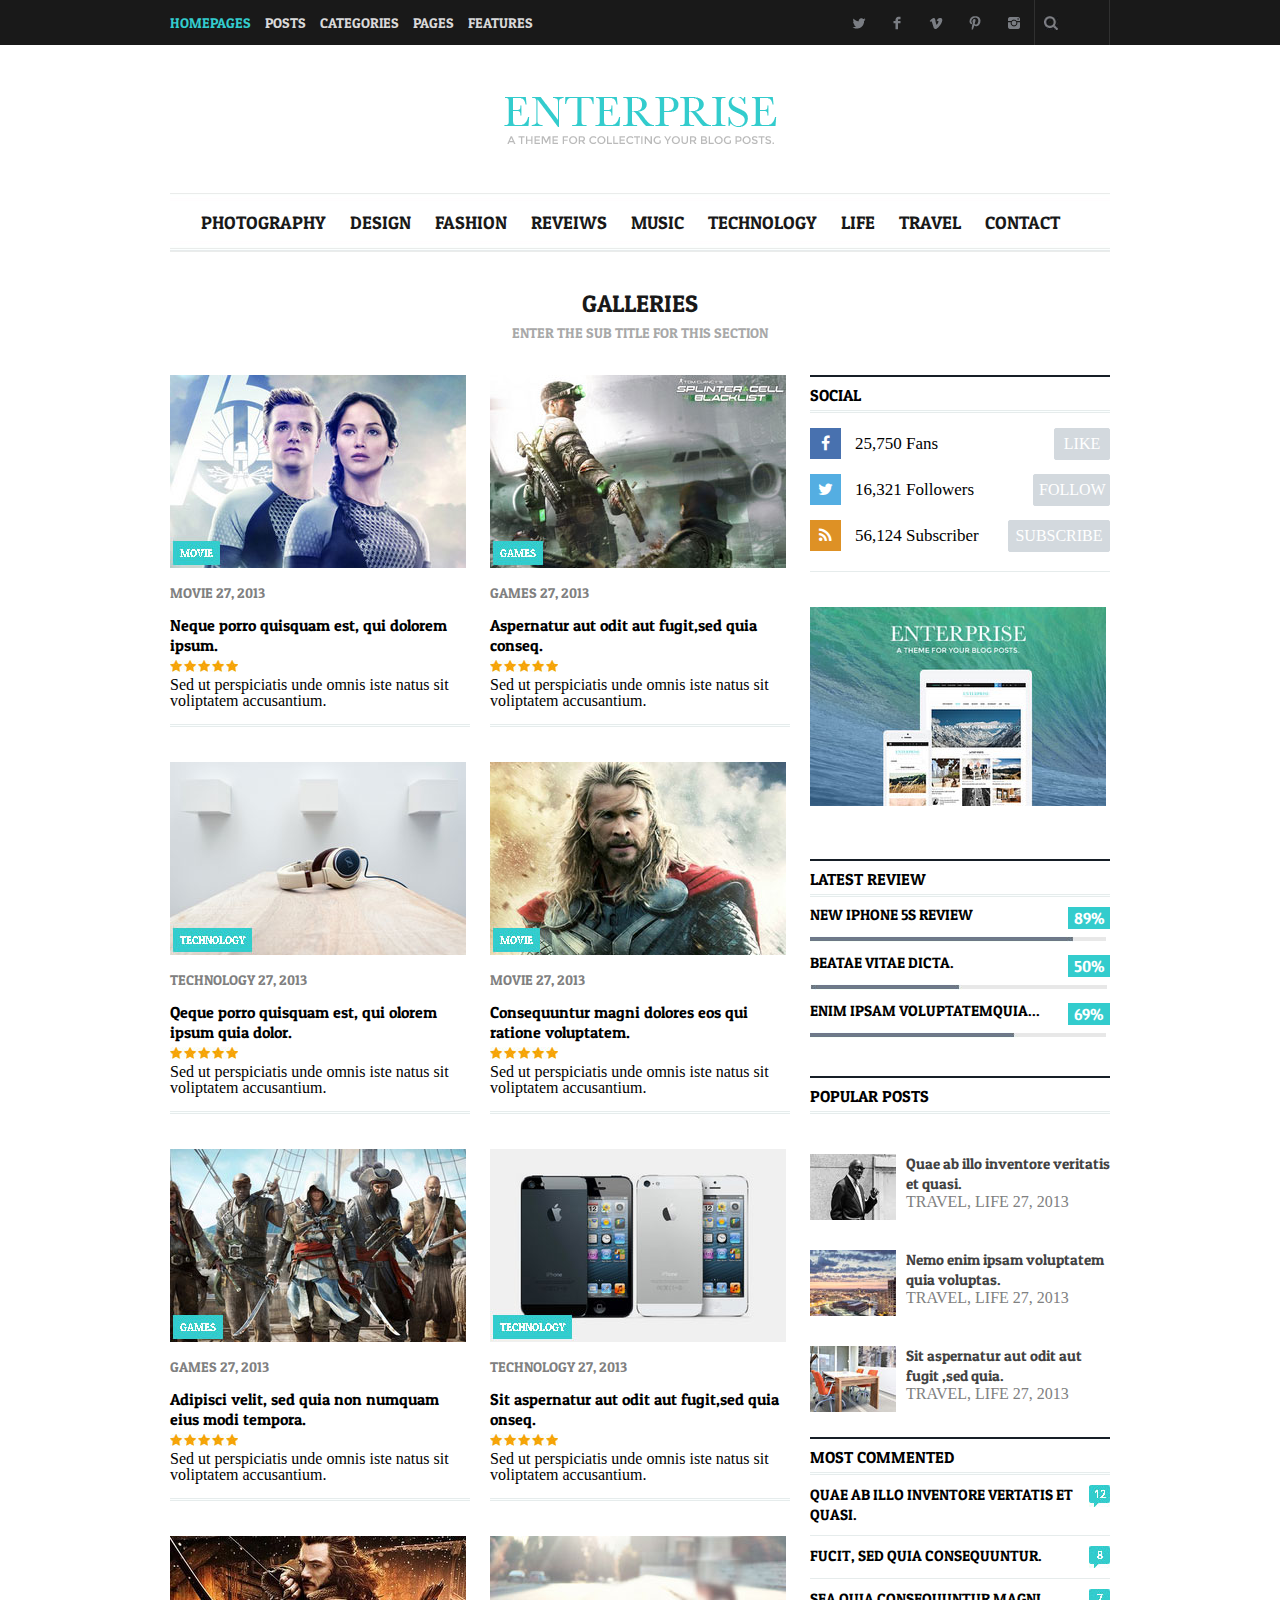
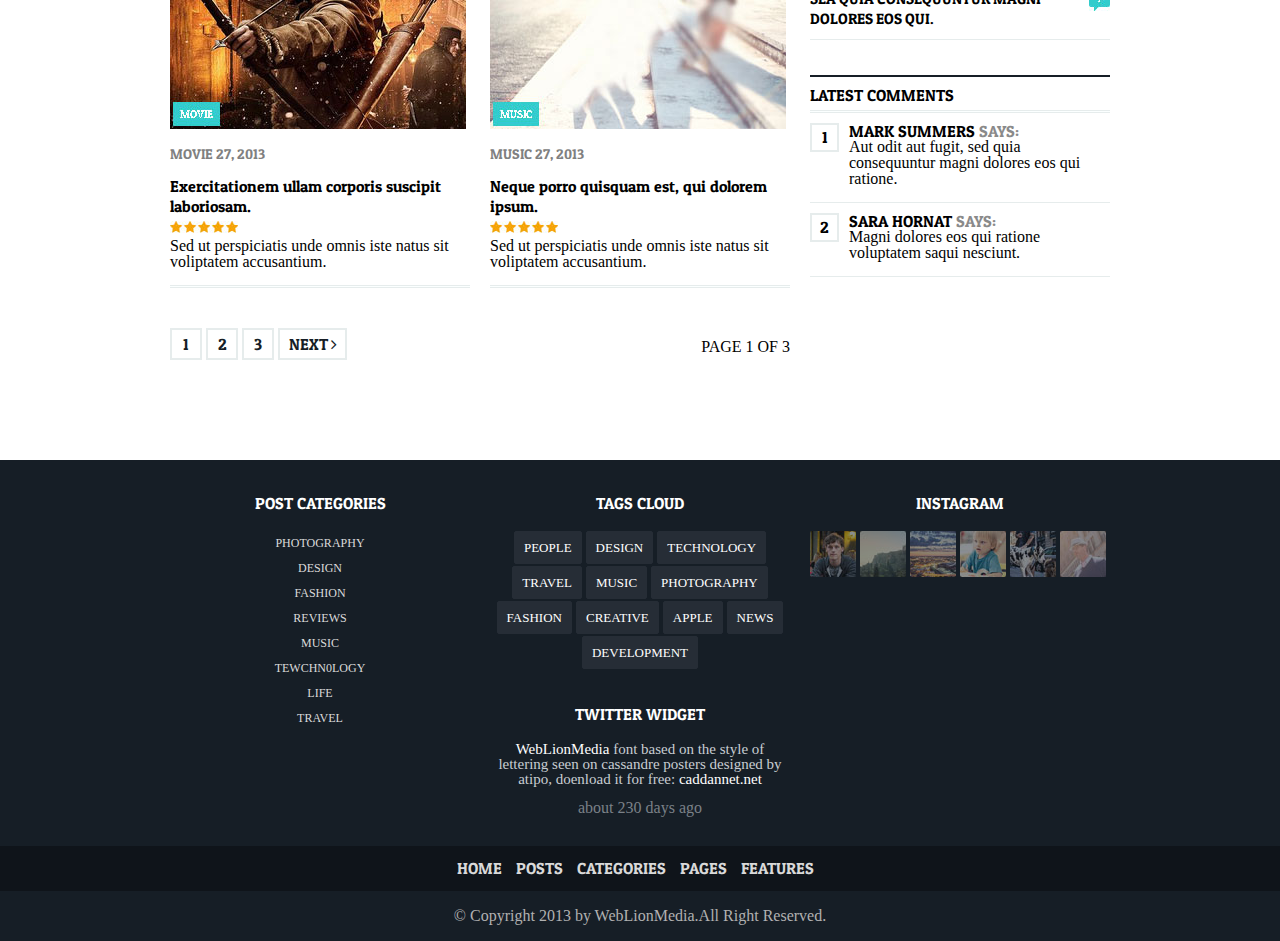
<file: reviews.html>
<!doctype html>
<html>
<head>
<meta charset="utf-8">
<title>Enterprise</title>
<link rel="stylesheet" type="text/css" href="assets/css/reset.css">
<link rel="stylesheet" type="text/css" href="assets/css/style.css">
<link rel="stylesheet" type="text/css" href="assets/js/font-awesome.min.css">
</head>
<body>
	<div class="top-bar clearfix">
<div class="container">
    	<div class="top-links">
        	<ul>
            	<li><a href="#" class="current">Homepages</a></li>
                <li><a href="#">Posts</a></li>
                <li><a href="#">Categories</a></li>
                <li><a href="#">pages</a></li>
                <li><a href="#">features</a></li>
            </ul>
        </div><!--top-links-->
        <div class="search-box">
        <input type="text">
        </div>
        <div class="top-icons">
        	<ul>
            <li><a href="#" class="social-icons-1"></a></li>
            <li><a href="#" class="social-icons-2"></a></li>
            <li><a href="#" class="social-icons-3"></a></li>
            <li><a href="#" class="social-icons-4"></a></li>
            <li><a href="#" class="social-icons-5"></a></li>
            </ul>
        </div><!--top-icons-->
</div><!--container-->
    </div><!--top-bar-->
    <div class="container">
    <header class="clearfix">
    <div class="logo">
       	<img src="assets/img/logo.gif">
        </div><!--logo-->
        <div class="head-links">
        	<ul>
            	<li><a href="index.html">photography</a></li>
                <li><a href="design.html">design</a></li>
                <li><a href="fashion.html">fashion</a></li>
                <li><a href="reviews.html">reveiws</a></li>
                <li><a href="music.html">music</a></li>
                <li><a href="technology.html">technology</a></li>
                <li><a href="life.html">life</a></li>
                <li><a href="travel.html">travel</a></li>
                <li><a href="contact.html">contact</a></li>
            </ul>
        </div><!--head-links-->
    </header>
    </div><!--container-->
    <section class="container">
    <div class="clearfix">
    <div class="heading padding">
    <h1>Galleries</h1>
    <p>enter the sub title for this section</p>
    </div><!--heading-->
	<div class="one-third">
    	<div class="blog-1">
        	<img src="assets/img/movie-1-1.jpg">
          <h6>movie 27, 2013</h6>
          <p class="star">Neque porro quisquam est, qui dolorem ipsum.</p>
          <img src="assets/img/stars-img.jpg" class="stars">
            <h3>Sed ut perspiciatis unde omnis iste natus sit voliptatem accusantium.</h3>
        </div><!--blog-1-->
        <div class="double-line">
        </div><!--double-line-->
    	<div class="blog-1">
        	<img src="assets/img/movie-1-2.jpg">
            <h6>technOLOGY 27, 2013</h6>
            <p class="star">Qeque porro quisquam est, qui olorem ipsum quia dolor.</p>
            <img src="assets/img/stars-img.jpg" class="stars">
            <h3>Sed ut perspiciatis unde omnis iste natus sit voliptatem accusantium.</h3>
        </div><!--blog-1-->
        <div class="double-line">
        </div><!--double-line-->
        <div class="blog-1">
        	<img src="assets/img/movie-1-3.jpg">
            <h6>games 27, 2013</h6>
            <p class="star">Adipisci velit, sed quia non numquam eius modi tempora.</p>
            <img src="assets/img/stars-img.jpg" class="stars">
            <h3>Sed ut perspiciatis unde omnis iste natus sit voliptatem accusantium.</h3>
        </div><!--blog-1-->
        <div class="double-line">
        </div><!--double-line-->
        <div class="blog-1">
        	<img src="assets/img/movie-1-4.jpg">
            <h6>movie 27, 2013</h6>
            <p class="star">Exercitationem ullam corporis suscipit laboriosam.</p>
            <img src="assets/img/stars-img.jpg" class="stars">
            <h3>Sed ut perspiciatis unde omnis iste natus sit voliptatem accusantium.</h3>
        </div><!--blog-1-->
        <div class="double-line">
        </div><!--double-line-->
    </div><!--one-third-->
    <div class="one-third">
    	<div class="blog-1">
        	<img src="assets/img/movie-1-6.jpg">
            <h6>games 27, 2013</h6>
            <p class="star">Aspernatur aut odit aut fugit,sed quia conseq.</p>
            <img src="assets/img/stars-img.jpg" class="stars">
            <h3>Sed ut perspiciatis unde omnis iste natus sit voliptatem accusantium.</h3>
        </div><!--blog-1-->
        <div class="double-line">
        </div><!--double-line-->
    	<div class="blog-1">
        	<img src="assets/img/movie-1-5.jpg">
            <h6>movie 27, 2013</h6>
            <p class="star">Consequuntur magni dolores eos qui ratione voluptatem.</p>
            <img src="assets/img/stars-img.jpg" class="stars">
            <h3>Sed ut perspiciatis unde omnis iste natus sit voliptatem accusantium.</h3>
        </div><!--blog-1-->
        <div class="double-line">
        </div><!--double-line-->
    	<div class="blog-1">
        	<img src="assets/img/movie-1-7.jpg">
            <h6>technology 27, 2013</h6>
            <p class="star">Sit aspernatur aut odit aut fugit,sed quia onseq.</p>
            <img src="assets/img/stars-img.jpg" class="stars">
            <h3>Sed ut perspiciatis unde omnis iste natus sit voliptatem accusantium.</h3>
        </div><!--blog-1-->
        <div class="double-line">
        </div><!--double-line-->
    	<div class="blog-1">
        	<img src="assets/img/movie-1-8.jpg">
            <h6>music 27, 2013</h6>
            <p class="star">Neque porro quisquam est, qui dolorem ipsum.</p>
            <img src="assets/img/stars-img.jpg" class="stars">
            <h3>Sed ut perspiciatis unde omnis iste natus sit voliptatem accusantium.</h3>
        </div><!--blog-1-->
        <div class="double-line">
        </div><!--double-line-->
    </div><!--one-third-->
    <div class="one-third">
    	<div class="side-bar">
            <div class="social">
            	<h1>SOCIAL</h1>
                <div class="double-line top">
                </div><!--double-line top-->
                <div class="font-icons">
                <ul>	
                    <li>
                    	<i class="fa fa-facebook blue"></i>
                        <span>25,750 Fans</span>
                    	<a href="#" class="like">LIKE</a>
                    </li>
                    <li>
                    	<i class="fa fa-twitter light"></i>
                        <span>16,321 Followers</span>
                        <a href="#" class="follow">FOLLOW</a>
                   	</li>
                    <li><i class="fa fa-rss 3 orange"></i>
                    <span>56,124 Subscriber</span>
                    <a href="#" class="subscribe">SUBSCRIBE</a>
                    </li>
                </ul>
                </div><!--font-icons-->
            </div><!--social-->
            <div class="blog-1">
            	<img src="assets/img/music-1-6.jpg">
            </div><!--blog-1-->
            <div class="social">
            	<h1>LATEST REVIEW</h1>
                <div class="double-line top">
                </div><!--double-line top-->
                </div><!--SOCIAL-->
                <div class="reviews">
                	<h1>new iphone 5s review</h1>
                    <h2>89%</h2>
                    <img src="assets/img/review-line.jpg">
                </div><!--reviews-->
                <div class="reviews">
                	<h1>Beatae vitae dicta.</h1>
                    <h2>50%</h2>
                    <img src="assets/img/review-2.jpg">
                </div><!--reviews-->
                <div class="reviews">
                	<h1>enim ipsam voluptatemquia...</h1>
                    <h2>69%</h2>
                    <img src="assets/img/review-3.jpg">
                </div><!--reviews-->
            <div class="social">
            	<h1>POPULAR POSTS</h1>
                <div class="double-line top">
                </div><!--double-line top-->
                </div><!--SOCIAL-->
                <div class="blog-2">
                	<img src="assets/img/music-2-1.jpg">
                    <p>Quae ab illo inventore veritatis et quasi.</p>
                    <h6>travel, life 27, 2013</h6>
                </div><!--blog-2-->
                <div class="blog-2">
                	<img src="assets/img/music-2-2.jpg">
                    <p>Nemo enim ipsam voluptatem quia voluptas.</p>
                    <h6>travel, life 27, 2013</h6>
                </div><!--blog-2-->
                <div class="blog-2">
                	<img src="assets/img/music-2-3.jpg">
                    <p>Sit aspernatur aut odit aut fugit ,sed quia.</p>
                    <h6>travel, life 27, 2013</h6>
                </div><!--blog-2-->
            <div class="social">
            	<h1>MOST COMMENTED</h1>
                <div class="double-line top">
                </div><!--double-line top-->
                </div><!--SOCIAL-->
                <div class="clearfix">
                <div class="commented clearfix">
                	<h1>quae ab illo inventore vertatis et<br> quasi.</h1>
                    <img src="assets/img/comment-img.jpg">
                    </div><!--commented-->
                <div class="commented clearfix">
                	<h1>Fucit, sed quia consequuntur.</h1>
                    <img src="assets/img/comment-2.jpg">
                    </div><!--commented-->
                <div class="commented clearfix">
                	<h1>sea quia consequuntur magni <br>dolores eos qui.</h1>
                    <img src="assets/img/comment-3.jpg">
                    </div><!--commented-->
                </div><!--clearfix-->
            <div class="social">
            	<h1>LATEST COMMENTS</h1>
                <div class="double-line top">
                </div><!--double-line top-->
                </div><!--SOCIAL-->
                <div class="latest">
                	<h1>1</h1>
                    <h2>MARK SUMMERS <span>SAYS:</span></h2>
                    <p>Aut odit aut fugit, sed quia consequuntur magni dolores eos qui ratione.</p>
                </div><!--latest-->
                <div class="latest">
                	<h1>2</h1>
                    <h2>SARA HORNAT <span>SAYS:</span></h2>
                    <p>Magni dolores eos qui ratione voluptatem saqui nesciunt.</p>
                </div><!--latest-->
    		</div><!--side-bar-->
    </div><!--one-third-->
    </div><!--clearfix--->
    <div class="pagination clearfix">
        	<ul>
            	<li><a href="#">1</a></li>
                <li><a href="#">2</a></li>
                <li><a href="#">3</a></li>
                <li><a href="#" class="next">NEXT</a></li>
            </ul>
            <span>Page 1 of 3</span>
    </div><!--pagination-->
    </section>
    <footer>
    <div class="clearfix">
    <div class="container">
    	<div class="one-third">
    	<div class="post">
        	<h1>POST CATEGORIES</h1>
            <ul>
            	<li><a href="#">PHOTOGRAPHY</a></li>
                <li><a href="#">DESIGN</a></li>
                <li><a href="#">FASHION</a></li>
                <li><a href="#">REVIEWS</a></li>
                <li><a href="#">MUSIC</a></li>
                <li><a href="#">TEWCHN0LOGY</a></li>
                <li><a href="#">LIFE</a></li>
                <li><a href="#">TRAVEL</a></li>
            </ul>
        </div><!--post--->
        </div><!--one-third-->
    	<div class="one-third">
    	<div class="cloud">
        	<h1>TAGS CLOUD</h1>
            <ul>
            	<li><a href="#">PEOPLE</a></li>
                <li><a href="#">DESIGN</a></li>
                <li><a href="#">TECHNOLOGY</a></li>
                <li><a href="#">TRAVEL</a></li>
                <li><a href="#">MUSIC</a></li>
                <li><a href="#">PHOTOGRAPHY</a></li>
                <li><a href="#">FASHION</a></li>
                <li><a href="#">CREATIVE</a></li>
                <li><a href="#">APPLE</a></li>
                <li><a href="#">NEWS</a></li>
                <li><a href="#">DEVELOPMENT</a></li>
            </ul>
            <h1>TWITTER WIDGET</h1>
			<p><strong>WebLionMedia</strong> font based on the style of lettering seen on cassandre posters designed by atipo, doenload it for free: <strong>caddannet.net</strong></p>
            <h6>about 230 days ago</h6>
        </div><!--post--->
        </div><!--one-third-->
    	<div class="one-third">
    	<div class="instagram">
        	<h1>INSTAGRAM</h1>
            <ul>
            	<li><a><img src="assets/img/insta-1.jpg"></a></li>
            	<li><a><img src="assets/img/insta-2.jpg"></a></li>
            	<li><a><img src="assets/img/insta-3.jpg"></a></li>
            	<li><a><img src="assets/img/insta-4.jpg"></a></li>
            	<li><a><img src="assets/img/insta-5.jpg"></a></li>
            	<li><a><img src="assets/img/insta-6.jpg"></a></li>
            </ul>
        </div><!--post--->
        </div><!--one-third-->
        </div><!--container-->
        </div><!--clearfix-->
		<div class="foot-2">
        	<div class="container">
            	<ul>
                	<li><a href="#">HOME</a></li>
                	<li><a href="#">POSTS</a></li>
                	<li><a href="#">CATEGORIES</a></li>
                	<li><a href="#">PAGES</a></li>
                	<li><a href="#">FEATURES</a></li>
                </ul>
            </div><!--container-->
        </div><!--foot-2-->
        <div class="copyright">
        	<p>&copy Copyright 2013 by WebLionMedia.All Right Reserved.</p>
        </div><!--copyright-->
    </footer>

</body>
</html>
</file>
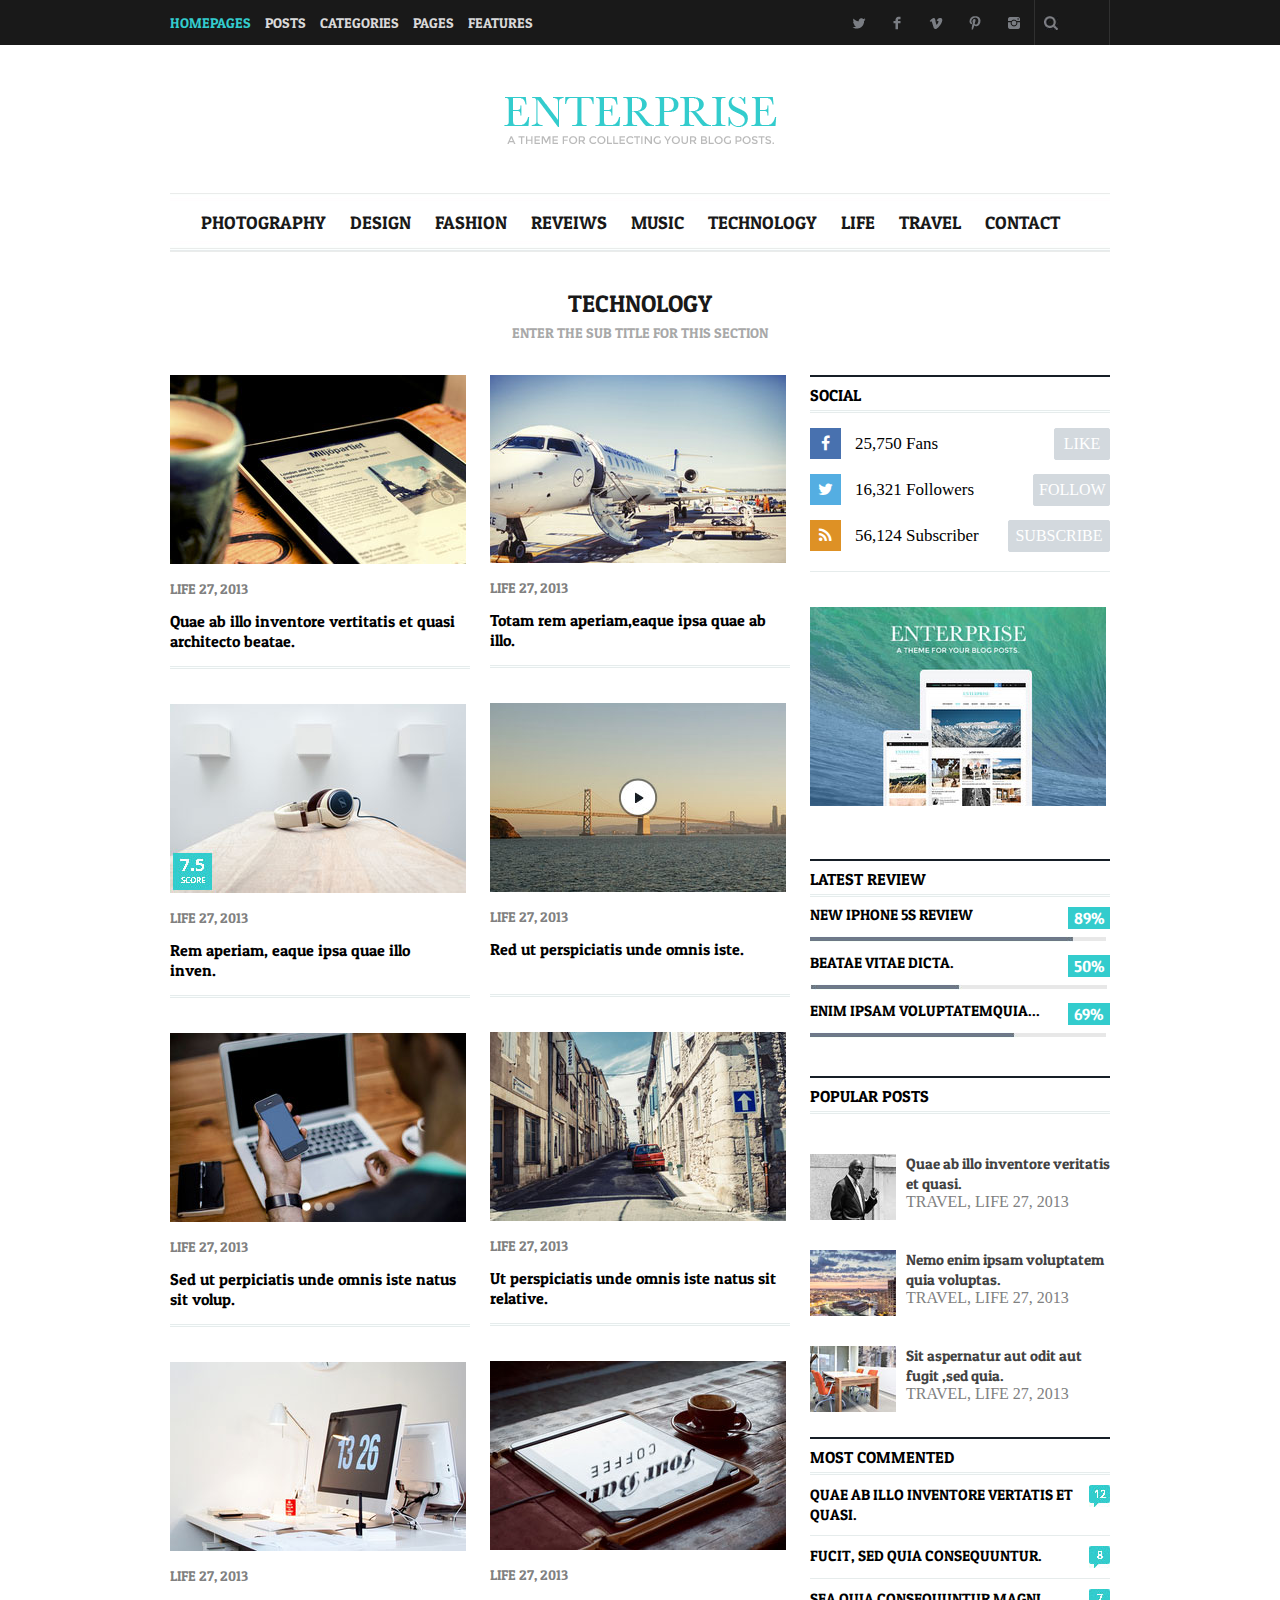
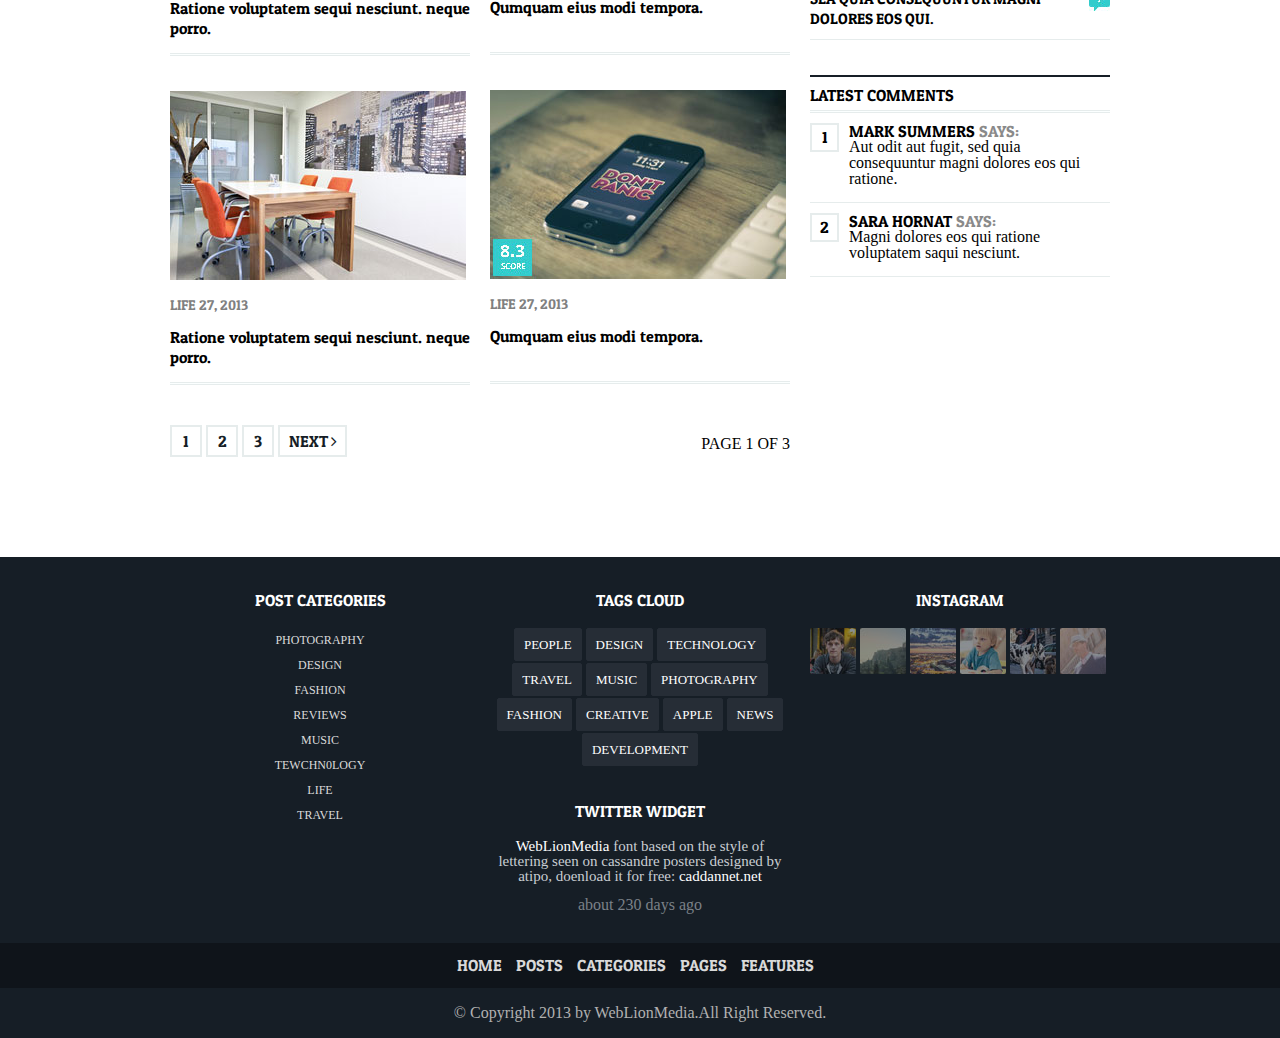
<file: technology.html>
<!doctype html>
<html>
<head>
<meta charset="utf-8">
<title>Enterprise</title>
<link rel="stylesheet" type="text/css" href="assets/css/reset.css">
<link rel="stylesheet" type="text/css" href="assets/css/style.css">
<link rel="stylesheet" type="text/css" href="assets/js/font-awesome.min.css">
</head>
<body>
	<div class="top-bar clearfix">
<div class="container">
    	<div class="top-links">
        	<ul>
            	<li><a href="#" class="current">Homepages</a></li>
                <li><a href="#">Posts</a></li>
                <li><a href="#">Categories</a></li>
                <li><a href="#">pages</a></li>
                <li><a href="#">features</a></li>
            </ul>
        </div><!--top-links-->
        <div class="search-box">
        <input type="text">
        </div>
        <div class="top-icons">
        	<ul>
            <li><a href="#" class="social-icons-1"></a></li>
            <li><a href="#" class="social-icons-2"></a></li>
            <li><a href="#" class="social-icons-3"></a></li>
            <li><a href="#" class="social-icons-4"></a></li>
            <li><a href="#" class="social-icons-5"></a></li>
            </ul>
        </div><!--top-icons-->
</div><!--container-->
    </div><!--top-bar-->
    <div class="container">
    <header class="clearfix">
    <div class="logo">
       	<img src="assets/img/logo.gif">
        </div><!--logo-->
        <div class="head-links">
        	<ul>
            	<li><a href="index.html">photography</a></li>
                <li><a href="design.html">design</a></li>
                <li><a href="fashion.html">fashion</a></li>
                <li><a href="reviews.html">reveiws</a></li>
                <li><a href="music.html">music</a></li>
                <li><a href="technology.html">technology</a></li>
                <li><a href="life.html">life</a></li>
                <li><a href="travel.html">travel</a></li>
                <li><a href="contact.html">contact</a></li>
            </ul>
        </div><!--head-links-->
    </header>
    </div><!--container-->
    <section class="container">
    <div class="clearfix">
    <div class="heading padding">
    <h1>Technology</h1>
    <p>enter the sub title for this section</p>
    </div><!--heading-->
	<div class="one-third">
    	<div class="blog-1">
        	<img src="assets/img/techno-1-1.jpg">
          <h6>life 27, 2013</h6>
          <p>Quae ab illo inventore vertitatis et quasi architecto beatae.</p>
        </div><!--blog-1-->
        <div class="double-line">
        </div><!--double-line-->
    	<div class="blog-1">
        	<img src="assets/img/techno-1-2.jpg">
            <h6>life 27, 2013</h6>
            <p>Rem aperiam, eaque ipsa quae illo<br>inven.</p>
        </div><!--blog-1-->
        <div class="double-line">
        </div><!--double-line-->
        <div class="blog-1">
        	<img src="assets/img/techno-1-3.jpg">
            <h6>life 27, 2013</h6>
            <p>Sed ut perpiciatis unde omnis iste natus sit volup.</p>
        </div><!--blog-1-->
        <div class="double-line">
        </div><!--double-line-->
        <div class="blog-1">
        	<img src="assets/img/techno-1-4.jpg">
            <h6>life 27, 2013</h6>
            <p>Ratione voluptatem sequi nesciunt. neque porro.</p>
        </div><!--blog-1-->
        <div class="double-line">
        </div><!--double-line-->
    	<div class="blog-1">
        	<img src="assets/img/techno-1-5.jpg">
            <h6>life 27, 2013</h6>
            <p>Ratione voluptatem sequi nesciunt. neque porro.</p>
        </div><!--blog-1-->
        <div class="double-line">
        </div><!--double-line-->
    </div><!--one-third-->
    <div class="one-third">
    	<div class="blog-1">
        	<img src="assets/img/techno-1-6.jpg">
            <h6>life 27, 2013</h6>
            <p>Totam rem aperiam,eaque ipsa quae ab illo.</p>
        </div><!--blog-1-->
        <div class="double-line">
        </div><!--double-line-->
    	<div class="blog-1">
        	<img src="assets/img/techno-1-7.jpg">
            <h6>life 27, 2013</h6>
            <p class="pad">Red ut perspiciatis unde omnis iste.</p>
        </div><!--blog-1-->
        <div class="double-line">
        </div><!--double-line-->
    	<div class="blog-1">
        	<img src="assets/img/techno-1-8.jpg">
            <h6>life 27, 2013</h6>
            <p>Ut perspiciatis unde omnis iste natus sit relative.</p>
        </div><!--blog-1-->
        <div class="double-line">
        </div><!--double-line-->
    	<div class="blog-1">
        	<img src="assets/img/techno-1-9.jpg">
            <h6>life 27, 2013</h6>
            <p class="pad">Qumquam eius modi tempora.</p>
        </div><!--blog-1-->
        <div class="double-line">
        </div><!--double-line-->
    	<div class="blog-1">
        	<img src="assets/img/techno-1-10.jpg">
            <h6>life 27, 2013</h6>
            <p class="pad">Qumquam eius modi tempora.</p>
        </div><!--blog-1-->
        <div class="double-line">
        </div><!--double-line-->
    </div><!--one-third-->
    <div class="one-third">
    	<div class="side-bar">
            <div class="social">
            	<h1>SOCIAL</h1>
                <div class="double-line top">
                </div><!--double-line top-->
                <div class="font-icons">
                <ul>	
                    <li>
                    	<i class="fa fa-facebook blue"></i>
                        <span>25,750 Fans</span>
                    	<a href="#" class="like">LIKE</a>
                    </li>
                    <li>
                    	<i class="fa fa-twitter light"></i>
                        <span>16,321 Followers</span>
                        <a href="#" class="follow">FOLLOW</a>
                   	</li>
                    <li><i class="fa fa-rss 3 orange"></i>
                    <span>56,124 Subscriber</span>
                    <a href="#" class="subscribe">SUBSCRIBE</a>
                    </li>
                </ul>
                </div><!--font-icons-->
            </div><!--social-->
            <div class="blog-1">
            	<img src="assets/img/music-1-6.jpg">
            </div><!--blog-1-->
            <div class="social">
            	<h1>LATEST REVIEW</h1>
                <div class="double-line top">
                </div><!--double-line top-->
                </div><!--SOCIAL-->
                <div class="reviews">
                	<h1>new iphone 5s review</h1>
                    <h2>89%</h2>
                    <img src="assets/img/review-line.jpg">
                </div><!--reviews-->
                <div class="reviews">
                	<h1>Beatae vitae dicta.</h1>
                    <h2>50%</h2>
                    <img src="assets/img/review-2.jpg">
                </div><!--reviews-->
                <div class="reviews">
                	<h1>enim ipsam voluptatemquia...</h1>
                    <h2>69%</h2>
                    <img src="assets/img/review-3.jpg">
                </div><!--reviews-->
            <div class="social">
            	<h1>POPULAR POSTS</h1>
                <div class="double-line top">
                </div><!--double-line top-->
                </div><!--SOCIAL-->
                <div class="blog-2">
                	<img src="assets/img/music-2-1.jpg">
                    <p>Quae ab illo inventore veritatis et quasi.</p>
                    <h6>travel, life 27, 2013</h6>
                </div><!--blog-2-->
                <div class="blog-2">
                	<img src="assets/img/music-2-2.jpg">
                    <p>Nemo enim ipsam voluptatem quia voluptas.</p>
                    <h6>travel, life 27, 2013</h6>
                </div><!--blog-2-->
                <div class="blog-2">
                	<img src="assets/img/music-2-3.jpg">
                    <p>Sit aspernatur aut odit aut fugit ,sed quia.</p>
                    <h6>travel, life 27, 2013</h6>
                </div><!--blog-2-->
            <div class="social">
            	<h1>MOST COMMENTED</h1>
                <div class="double-line top">
                </div><!--double-line top-->
                </div><!--SOCIAL-->
                <div class="clearfix">
                <div class="commented clearfix">
                	<h1>quae ab illo inventore vertatis et<br> quasi.</h1>
                    <img src="assets/img/comment-img.jpg">
                    </div><!--commented-->
                <div class="commented clearfix">
                	<h1>Fucit, sed quia consequuntur.</h1>
                    <img src="assets/img/comment-2.jpg">
                    </div><!--commented-->
                <div class="commented clearfix">
                	<h1>sea quia consequuntur magni <br>dolores eos qui.</h1>
                    <img src="assets/img/comment-3.jpg">
                    </div><!--commented-->
                </div><!--clearfix-->
            <div class="social">
            	<h1>LATEST COMMENTS</h1>
                <div class="double-line top">
                </div><!--double-line top-->
                </div><!--SOCIAL-->
                <div class="latest">
                	<h1>1</h1>
                    <h2>MARK SUMMERS <span>SAYS:</span></h2>
                    <p>Aut odit aut fugit, sed quia consequuntur magni dolores eos qui ratione.</p>
                </div><!--latest-->
                <div class="latest">
                	<h1>2</h1>
                    <h2>SARA HORNAT <span>SAYS:</span></h2>
                    <p>Magni dolores eos qui ratione voluptatem saqui nesciunt.</p>
                </div><!--latest-->
    		</div><!--side-bar-->
    </div><!--one-third-->
    </div><!--clearfix--->
    <div class="pagination clearfix">
        	<ul>
            	<li><a href="#">1</a></li>
                <li><a href="#">2</a></li>
                <li><a href="#">3</a></li>
                <li><a href="#" class="next">NEXT</a></li>
            </ul>
            <span>Page 1 of 3</span>
    </div><!--pagination-->
    </section>
    <footer>
    <div class="clearfix">
    <div class="container">
    	<div class="one-third">
    	<div class="post">
        	<h1>POST CATEGORIES</h1>
            <ul>
            	<li><a href="#">PHOTOGRAPHY</a></li>
                <li><a href="#">DESIGN</a></li>
                <li><a href="#">FASHION</a></li>
                <li><a href="#">REVIEWS</a></li>
                <li><a href="#">MUSIC</a></li>
                <li><a href="#">TEWCHN0LOGY</a></li>
                <li><a href="#">LIFE</a></li>
                <li><a href="#">TRAVEL</a></li>
            </ul>
        </div><!--post--->
        </div><!--one-third-->
    	<div class="one-third">
    	<div class="cloud">
        	<h1>TAGS CLOUD</h1>
            <ul>
            	<li><a href="#">PEOPLE</a></li>
                <li><a href="#">DESIGN</a></li>
                <li><a href="#">TECHNOLOGY</a></li>
                <li><a href="#">TRAVEL</a></li>
                <li><a href="#">MUSIC</a></li>
                <li><a href="#">PHOTOGRAPHY</a></li>
                <li><a href="#">FASHION</a></li>
                <li><a href="#">CREATIVE</a></li>
                <li><a href="#">APPLE</a></li>
                <li><a href="#">NEWS</a></li>
                <li><a href="#">DEVELOPMENT</a></li>
            </ul>
            <h1>TWITTER WIDGET</h1>
			<p><strong>WebLionMedia</strong> font based on the style of lettering seen on cassandre posters designed by atipo, doenload it for free: <strong>caddannet.net</strong></p>
            <h6>about 230 days ago</h6>
        </div><!--post--->
        </div><!--one-third-->
    	<div class="one-third">
    	<div class="instagram">
        	<h1>INSTAGRAM</h1>
            <ul>
            	<li><a><img src="assets/img/insta-1.jpg"></a></li>
            	<li><a><img src="assets/img/insta-2.jpg"></a></li>
            	<li><a><img src="assets/img/insta-3.jpg"></a></li>
            	<li><a><img src="assets/img/insta-4.jpg"></a></li>
            	<li><a><img src="assets/img/insta-5.jpg"></a></li>
            	<li><a><img src="assets/img/insta-6.jpg"></a></li>
            </ul>
        </div><!--post--->
        </div><!--one-third-->
        </div><!--container-->
        </div><!--clearfix-->
		<div class="foot-2">
        	<div class="container">
            	<ul>
                	<li><a href="#">HOME</a></li>
                	<li><a href="#">POSTS</a></li>
                	<li><a href="#">CATEGORIES</a></li>
                	<li><a href="#">PAGES</a></li>
                	<li><a href="#">FEATURES</a></li>
                </ul>
            </div><!--container-->
        </div><!--foot-2-->
        <div class="copyright">
        	<p>&copy Copyright 2013 by WebLionMedia.All Right Reserved.</p>
        </div><!--copyright-->
    </footer>

</body>
</html>
</file>
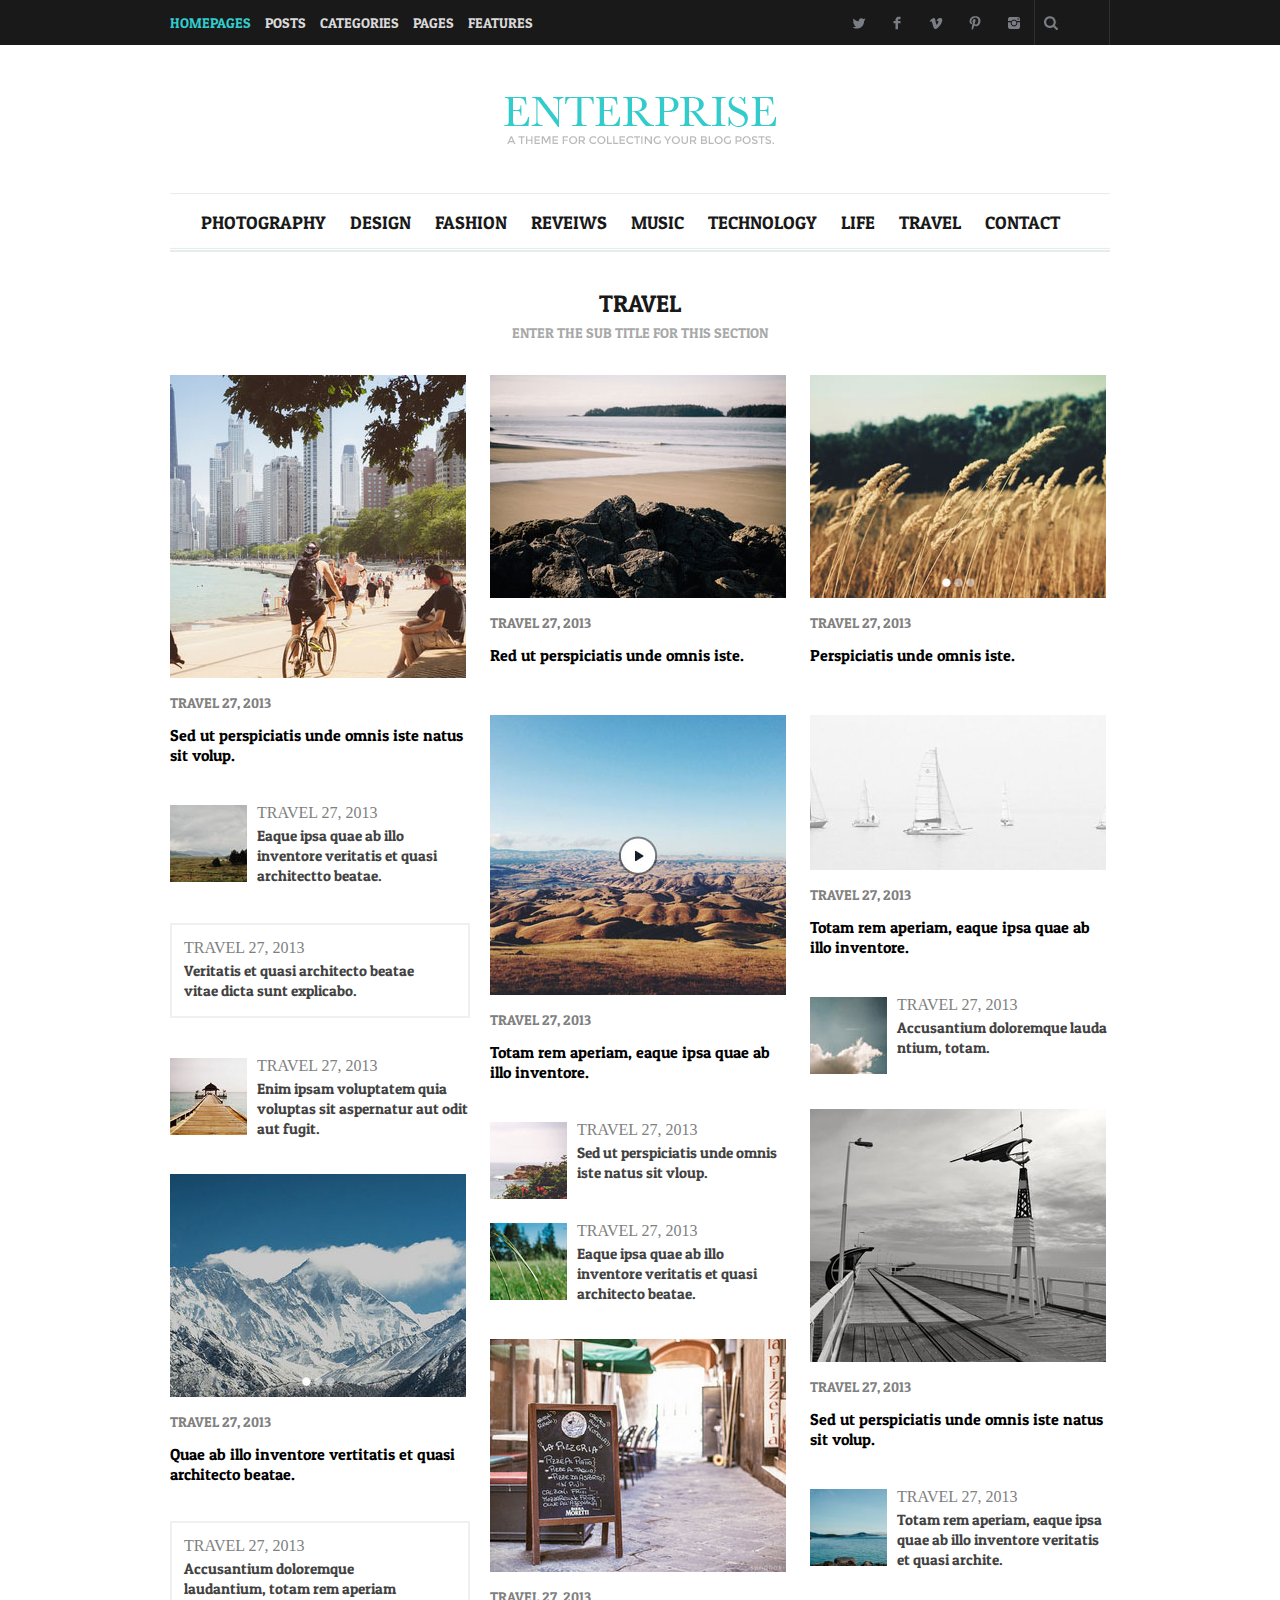
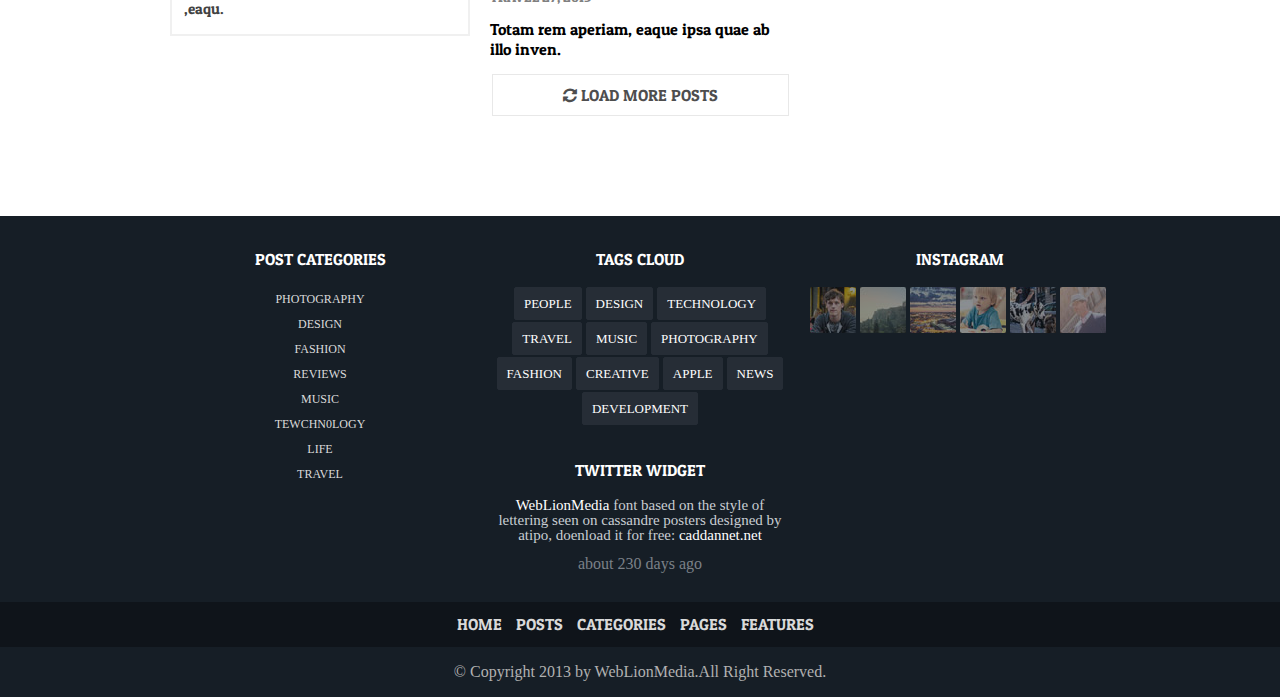
<file: travel.html>
<!doctype html>
<html>
<head>
<meta charset="utf-8">
<title>Enterprise</title>
<link rel="stylesheet" type="text/css" href="assets/css/reset.css">
<link rel="stylesheet" type="text/css" href="assets/css/style.css">
<link rel="stylesheet" type="text/css" href="assets/js/font-awesome.min.css">
</head>
<body>
	<div class="top-bar clearfix">
<div class="container">
    	<div class="top-links">
        	<ul>
            	<li><a href="#" class="current">Homepages</a></li>
                <li><a href="#">Posts</a></li>
                <li><a href="#">Categories</a></li>
                <li><a href="#">pages</a></li>
                <li><a href="#">features</a></li>
            </ul>
        </div><!--top-links-->
        <div class="search-box">
        <input type="text">
        </div>
        <div class="top-icons">
        	<ul>
            <li><a href="#" class="social-icons-1"></a></li>
            <li><a href="#" class="social-icons-2"></a></li>
            <li><a href="#" class="social-icons-3"></a></li>
            <li><a href="#" class="social-icons-4"></a></li>
            <li><a href="#" class="social-icons-5"></a></li>
            </ul>
        </div><!--top-icons-->
</div><!--container-->
    </div><!--top-bar-->
    <div class="container">
    <header class="clearfix">
    <div class="logo">
       	<img src="assets/img/logo.gif">
        </div><!--logo-->
        <div class="head-links">
        	<ul>
            	<li><a href="index.html">photography</a></li>
                <li><a href="design.html">design</a></li>
                <li><a href="fashion.html">fashion</a></li>
                <li><a href="reviews.html">reveiws</a></li>
                <li><a href="music.html">music</a></li>
                <li><a href="technology.html">technology</a></li>
                <li><a href="life.html">life</a></li>
                <li><a href="travel.html">travel</a></li>
                <li><a href="contact.html">contact</a></li>
            </ul>
        </div><!--head-links-->
    </header>
    </div><!--container-->
    <section class="container">
    <div class="heading">
    <h1>travel</h1>
    <p>enter the sub title for this section</p>
    </div><!--heading-->
    <div class="clearfix">
    	<div class="one-third">
        	<div class="blog-1">
            	<img src="assets/img/inner-1.jpg">
                <h6>TRAVEL 27, 2013</h6>
                <p>Sed ut perspiciatis unde omnis iste natus sit volup.</p>
            </div><!--blog-1-->
            <div class="blog-2">
            	<img src="assets/img/travel-2-1.jpg">
				<h6>TRAVEL 27, 2013</h6>
                <p>Eaque ipsa quae ab illo inventore veritatis et quasi architectto beatae.</p>
            </div><!--blog-2-->
            <div class="blog-3">
            	<h6>TRAVEL 27, 2013</h6>
                <p>Veritatis et quasi architecto beatae vitae dicta sunt explicabo.</p>
            </div><!--blog-3-->
            <div class="blog-2">
            	<img src="assets/img/travel-2-2.jpg">
				<h6>TRAVEL 27, 2013</h6>
                <p>Enim ipsam voluptatem quia voluptas sit aspernatur aut odit aut fugit.</p>
            </div><!--blog-2-->
        	<div class="blog-1">
            	<img src="assets/img/travel-1-2.jpg">
                <h6>TRAVEL 27, 2013</h6>
                <p>Quae ab illo inventore vertitatis et quasi architecto beatae.</p>
            </div><!--blog-1-->
            <div class="blog-3">
            	<h6>TRAVEL 27, 2013</h6>
                <p>Accusantium doloremque laudantium, totam rem aperiam ,eaqu.</p>
            </div><!--blog-3-->
        </div><!--one-third-->
        <div class="one-third">
        	<div class="blog-1">
            	<img src="assets/img/travel-1-3.jpg">
                <h6>TRAVEL 27, 2013</h6>
                <p>Red ut perspiciatis unde omnis iste.</p>
            </div><!--blog-1-->
        	<div class="blog-1">
            	<img src="assets/img/travel-1-4.jpg">
                <h6>TRAVEL 27, 2013</h6>
                <p>Totam rem aperiam, eaque ipsa quae ab illo inventore.</p>
            </div><!--blog-1-->
			<div class="blog-2">
            	<img src="assets/img/travel-2-3.jpg">
				<h6>TRAVEL 27, 2013</h6>
                <p>Sed ut perspiciatis unde omnis iste natus sit vloup.</p>
            </div><!--blog-2-->
            <div class="blog-2">
            	<img src="assets/img/travel-2-4.jpg">
				<h6>TRAVEL 27, 2013</h6>
                <p>Eaque ipsa quae ab illo inventore veritatis et quasi architecto beatae.</p>
            </div><!--blog-2-->
            <div class="blog-1">
            	<img src="assets/img/travel-1-5.jpg">
                <h6>TRAVEL 27, 2013</h6>
                <p>Totam rem aperiam, eaque ipsa quae ab illo inven.</p>
            </div><!--blog-1-->
        </div><!--one-third-->
        <div class="one-third">
        	<div class="blog-1">
            	<img src="assets/img/travel-1-6.jpg">
                <h6>TRAVEL 27, 2013</h6>
                <p>Perspiciatis unde omnis iste.</p>
            </div><!--blog-1-->
        	<div class="blog-1">
            	<img src="assets/img/travel-1-7.jpg">
                <h6>TRAVEL 27, 2013</h6>
                <p>Totam rem aperiam, eaque ipsa quae ab illo inventore.</p>
            </div><!--blog-1-->
            <div class="blog-2">
            	<img src="assets/img/travel-2-5.jpg">
				<h6>TRAVEL 27, 2013</h6>
                <p>Accusantium doloremque lauda ntium, totam.</p>
            </div><!--blog-2-->
            <div class="blog-1">
            	<img src="assets/img/travel-1-8.jpg">
                <h6>TRAVEL 27, 2013</h6>
                <p>Sed ut perspiciatis unde omnis iste natus sit volup.</p>
            </div><!--blog-1-->
            <div class="blog-2">
            	<img src="assets/img/travel-2-6.jpg">
				<h6>TRAVEL 27, 2013</h6>
                <p>Totam rem aperiam, eaque ipsa quae ab illo inventore veritatis et quasi archite.</p>
            </div><!--blog-2-->
            </div><!--one-third-->
    </div><!--clearfix-->
    <div class="load-more">
    	<p><i class="fa fa-refresh"></i> LOAD MORE POSTS</p>
    </div><!--load-more-->
    </section>
    <footer>
    <div class="clearfix">
    <div class="container">
    	<div class="one-third">
    	<div class="post">
        	<h1>POST CATEGORIES</h1>
            <ul>
            	<li><a href="#">PHOTOGRAPHY</a></li>
                <li><a href="#">DESIGN</a></li>
                <li><a href="#">FASHION</a></li>
                <li><a href="#">REVIEWS</a></li>
                <li><a href="#">MUSIC</a></li>
                <li><a href="#">TEWCHN0LOGY</a></li>
                <li><a href="#">LIFE</a></li>
                <li><a href="#">TRAVEL</a></li>
            </ul>
        </div><!--post--->
        </div><!--one-third-->
    	<div class="one-third">
    	<div class="cloud">
        	<h1>TAGS CLOUD</h1>
            <ul>
            	<li><a href="#">PEOPLE</a></li>
                <li><a href="#">DESIGN</a></li>
                <li><a href="#">TECHNOLOGY</a></li>
                <li><a href="#">TRAVEL</a></li>
                <li><a href="#">MUSIC</a></li>
                <li><a href="#">PHOTOGRAPHY</a></li>
                <li><a href="#">FASHION</a></li>
                <li><a href="#">CREATIVE</a></li>
                <li><a href="#">APPLE</a></li>
                <li><a href="#">NEWS</a></li>
                <li><a href="#">DEVELOPMENT</a></li>
            </ul>
            <h1>TWITTER WIDGET</h1>
			<p><strong>WebLionMedia</strong> font based on the style of lettering seen on cassandre posters designed by atipo, doenload it for free: <strong>caddannet.net</strong></p>
            <h6>about 230 days ago</h6>
        </div><!--post--->
        </div><!--one-third-->
        
    	<div class="one-third">
    	<div class="instagram">
        	<h1>INSTAGRAM</h1>
            <ul>
            	<li><a><img src="assets/img/insta-1.jpg"></a></li>
            	<li><a><img src="assets/img/insta-2.jpg"></a></li>
            	<li><a><img src="assets/img/insta-3.jpg"></a></li>
            	<li><a><img src="assets/img/insta-4.jpg"></a></li>
            	<li><a><img src="assets/img/insta-5.jpg"></a></li>
            	<li><a><img src="assets/img/insta-6.jpg"></a></li>
            </ul>
        </div><!--post--->
        </div><!--one-third-->
        </div><!--container-->
        </div><!--clearfix-->
		<div class="foot-2">
        	<div class="container">
            	<ul>
                	<li><a href="#">HOME</a></li>
                	<li><a href="#">POSTS</a></li>
                	<li><a href="#">CATEGORIES</a></li>
                	<li><a href="#">PAGES</a></li>
                	<li><a href="#">FEATURES</a></li>
                </ul>
            </div><!--container-->
        </div><!--foot-2-->
        <div class="copyright">
        	<p>&copy Copyright 2013 by WebLionMedia.All Right Reserved.</p>
        </div><!--copyright-->
    </footer>

</body>
</html>
</file>
<file: assets/css/style.css>
/* jssor slider loading skin spin css */
        .jssorl-009-spin img {
            animation-name: jssorl-009-spin;
            animation-duration: 1.6s;
            animation-iteration-count: infinite;
            animation-timing-function: linear;
        }

        @keyframes jssorl-009-spin {
            from {
                transform: rotate(0deg);
            }

            to {
                transform: rotate(360deg);
            }
        }


        .jssorb052 .i {position:absolute;cursor:pointer;}
        .jssorb052 .i .b {fill:#000;fill-opacity:0.3;}
        .jssorb052 .i:hover .b {fill-opacity:.7;}
        .jssorb052 .iav .b {fill-opacity: 1;}
        .jssorb052 .i.idn {opacity:.3;}

        .jssora053 {display:block;position:absolute;cursor:pointer;}
        .jssora053 .a {fill:none;stroke:#fff;stroke-width:640;stroke-miterlimit:10;}
        .jssora053:hover {opacity:.8;}
        .jssora053.jssora053dn {opacity:.5;}
        .jssora053.jssora053ds {opacity:.3;pointer-events:none;}
/*-----------------slider------------------*/
@font-face {
	src:url("../fonts/PatuaOne-Regular.ttf");
	font-family:patua-one;
}
.container {
	width:940px;
	margin:0 auto;
}
h1,h2,h3,h4,h5,h6,p {
	font-family:patua-one;
}
a {
	font-family:patua-one;
	text-decoration:none;
	text-transform:uppercase;
}
.top-bar {
	background-color:#191919;
	height:45px;
	line-height:45px;
}
.top-links {
	float:left;
}
.top-links ul li {
	display:inline;
}
.top-links ul li a {
	padding-right:10px;
	font-size:14px;
	color:#d9d9d9;
}
.top-links ul li a:hover,.top-links ul li a.current {
	color:#33cccd;
}

.search-box input {
	height:43px;
	border:0;
	background-position:9px;
	border-left:1px solid #303030;
	border-right:1px solid #303030;
	background-color:#191919;
	background-image:url(../img/search-box.jpg);
	background-repeat:no-repeat;
	float:right;
	width:70px;
}
.top-icons {
	float:right;
}
.top-icons ul li {
	float:left;
}
.top-icons ul li a {
	display:block;
	height:45px;
	margin-right:1px;
	background-image:url(../img/sprite_social_1.png);
	width:38px;
}
.top-icons ul li a.social-icons-1 {
	background-position:0 0;
	transition:all .9s ease;
}
.top-icons ul li a.social-icons-1:hover {
	background-position:0 -45px;
	background-color:#0CF;
}
.top-icons ul li a.social-icons-2 {
	background-position:-38px 0;
	transition:all .9s ease;
}
.top-icons ul li a.social-icons-2:hover {
	background-position:-38px -45px;
	background-color:#0066FF;
}
.top-icons ul li a.social-icons-3 {
	background-position:-76px 0;
	transition:all .9s ease;
}
.top-icons ul li a.social-icons-3:hover {
	background-position:-76px -45px;
	background-color:#00CCFF;
}
.top-icons ul li a.social-icons-4 {
	background-position:-114px 0;
	transition:all .9s ease;
}
.top-icons ul li a.social-icons-4:hover {
	background-position:-114px -45px;
	background-color:#FF0000;
}
.top-icons ul li a.social-icons-5 {
	background-position:-152px 0;
	transition:all .9s ease;
}
.top-icons ul li a.social-icons-5:hover {
	background-position:-152px -45px;
	background-color:#FF6633;
}
/*------------------header-strt----------------*/
.logo {
	margin-top:50px;
	margin-bottom:45px;
	text-align:center;
}
.head-links {
	text-align:center;
	background-image:url(../img/secondary-line.jpg);
	height:59px;
	line-height:59px;
	margin-bottom:40px;
}
.head-links ul li {
	display:inline;
}
.head-links ul li a {
	margin-right:20px;
	color:#191919;
	font-size:18px;
}
.head-links ul li a:hover {
	color:#33cccd;
}
/*-----------header-end-------------*/
.heading {
	margin-top:40px;
	text-transform:uppercase;
	text-align:center;
}
.heading h1 {
	padding-bottom:10px;
	font-size:24px;
	color:#191919;
}
.heading p {
	font-size:14px;
	color:#a8a8a8;
}
.one-third {
	float:left;
	margin-right:20px;
	width:300px;
}
.one-third:last-child {
	margin-right:0;
}
.blog-1 img {
	margin-top:35px;
	margin-bottom:15px;
}
.blog-1 h6 {
	font-size:14px;
	color:#808080;
	margin-bottom:15px;
	text-transform:uppercase;
}
.blog-1 p {
	line-height:20px;
	margin-bottom:15px;
}
.blog-1 p strong {
	text-transform:uppercase;
	color:#33cccd;
}
.blog-2 {
	margin-top:40px;
}
.blog-2 img {
	padding-right:10px;
	float:left;
}
.blog-2 h6 {
	text-transform:uppercase;
	margin-bottom:5px;
	color:#808080;
	font-family:calibri;
}
.blog-2 p {
	font-size:15px;
	color:#424242;
	line-height:20px;
}
.blog-3 {
	margin-top:37px;
	padding-left:12px;
	padding-right:30px;
	border:2px solid #f0f0f0;
}
.blog-3 h6 {
	text-transform:uppercase;
	padding-bottom:5px;
	padding-top:15px;
	color:#808080;
	font-family:calibri;
}
.blog-3 p {
	font-size:15px;
	line-height:20px;
	padding-bottom:15px;
	color:#424242;
}
.load-more {
	text-align:center;
	width:295px;
	display:block;
	border:1px solid #e8e8e8;
	height:40px;
	color:#4e4e4e;
	line-height:40px;
	margin:0 auto;
	margin-bottom:100px;
}
/*-------------------section-end---------------------*/
footer {
	background-color:#161e26;
}
.post {
	text-align:center;
}
.post h1,.cloud h1,.instagram h1 {
	padding-top:35px;
	color:white;
	padding-bottom:20px;
}
.post ul li a {
	font-size:12px;
	line-height:25px;
	color:#dbdbdb;
	font-family:calibri;
}
.post ul li a:hover {
	color:#33cccd;
}

.cloud {
	text-align:center;
}
.cloud ul li {
	display:inline-block;
}
.cloud ul li a {
	display:block;
	margin-bottom:2px;
	border:1px solid #262d36;
	padding:9px;
	background-color:#262d36;
	font-family:calibri;
	font-size:13px;
	color:white;
	border-radius:2px;
}
.cloud ul li a:hover {
	background-color:#33cccd;
}

.cloud p {
	font-size:15px;
	color:#c8cdd2;
	font-family:calibri;
}
.cloud p strong {
	color:white;
}
.cloud h6 {
	padding-top:13px;
	color:#7b8188;
	margin-bottom:30px;
	font-family:calibri;
}
.instagram h1 {
	text-align:center;
}
.instagram ul li {
	display:inline;
}
.instagram ul li a img{
	opacity:0.5;
	transition:all .9s ease;
}
.instagram ul li a:hover img{
	opacity:1;
	transform:scale(1.5);
	border-radius:4px;
}

.foot-2 {
	text-align:center;
	background-color:#0f141a;
}
.foot-2 ul li {
	display:inline;
}
.foot-2 ul li a {
	height:45px;
	line-height:45px;
	color:#d9d9d9;
	margin-right:10px;
}
.foot-2 ul li a:hover {
	color:#33cccd;
}
.copyright {
	text-align:center;
}
.copyright p {
	color:#b1b1b1;
	height:50px;
	line-height:50px;
	font-family:calibri;
}
/*-----------------------------index-end,travel-end------------------------------------------*/
.blog-1 p.margin {
	margin-bottom:-5px;
}
.double-line {
	height:3px;
	background-image:url(../img/dbl-line.jpg);
}
.social {
	border-top:2px solid #161e26;
	margin-top:35px;
}
.social h1 {
	padding-top:10px;
}
.double-line.top {
	margin-top:7px;
}
.font-icons {
	border-bottom:1px solid #e6ecec;
}
.font-icons i {
	width:31px;
	height:31px;
	color:white;
	line-height:31px;
	text-align:center;
	margin-right:10px;
}
.font-icons ul li {
	margin-top:15px;
	line-height:31px;
}
.font-icons ul li:last-child {
	margin-bottom:20px;
}
.font-icons i.blue {
	background-color:#4871af;
}
.font-icons i.light {
	background-color:#54aee2;
}
.font-icons i.orange {
	background-color:#de9125;
}
.font-icons ul li a {
	float:right;
	text-align:center;
	font-family:calibri;
	border:1px solid #d3d9de;
	border-radius:2px;
	padding:5px;
	background-color:#d3d9de;
	color:white;
}
.font-icons ul li a.like {
	width:44px;
	line-height:20px;
	height:20px;
}
.font-icons ul li a.follow {
	width:65px;
	line-height:20px;
	height:20px;
}
.font-icons ul li a.subscribe {
	width:90px;
	line-height:20px;
	height:20px;
}
.social span {
	font-family:calibri;
	font-size:17px;
}
.reviews {
	margin-top:10px;
}
.reviews h1 {
	float:left;
	font-size:15px;
	text-transform:uppercase;
}
.reviews h2 {
	border:1px solid #33cccd;
	width:40px;
	line-height:20px;
	text-align:center;
	height:20px;
	background-color:#33cccd;
	color:white;
	float:right;
}
.commented {
	padding-top:10px;
	padding-bottom:10px;
	border-bottom:1px solid #e6ecec;
}
.commented h1 {
	float:left;
	font-size:15px;
	line-height:20px;
	text-transform:uppercase;
}
.commented img {
	float:right;
}
.latest {
	margin-top:10px;
	border-bottom:1px solid #e6ecec;
}
.latest h1 {
	margin-bottom:20px;
	border:2px solid #e6ecec;
	width:25px;
	margin-right:10px;
	text-align:center;
	line-height:25px;
	height:25px;
	float:left;
}
.latest p {
	font-family:calibri;
}
.latest span {
	color:#8a8a8a;
}
.latest p {
	padding-bottom:15px;
}
.margin-bottom {
	margin-bottom:120px;
}
/*---------------------------------music-page------------------------*/
.pagination {
	margin-top:40px;
	width:620px;
	margin-bottom:100px;
	text-transform:uppercase;
	font-family:calibri;
}
.pagination ul {
	float:left;
}
.pagination ul li {
	display:inline-block;
}
.pagination ul li a.next {
	width:65px;
	height:28px;
}
.pagination ul li a.next:after {
	content:"\f105";
	font-family:fontawesome;
	padding-left:3px;
}
.pagination ul li a {
	width:28px;
	height:28px;
	display:block;
	text-align:center;
	line-height:28px;
	color:#161e26;
	border:2px solid #e6ecec;
}
.pagination span {
	padding-top:11px;
	float:right;
}
/*----------------------life----------------*/
.blog-1 p.pad {
	margin-bottom:35px;
}
.blog-1 h3 {
	font-family:calibri;
	padding-bottom:15px;
}
.blog-1 img.stars {
	margin-top:0;
	margin-bottom:2px;
}
.blog-1 p.star {
	margin-bottom:5px;
}
/*----------------------technology-end-----------*/
.main {
	float:left;
	width:620px;
	margin-right:20px;
	margin-top:35px;
}
.image img{
	width:100%;
}
.load-more.music {
	float:left;
	margin-top:36px;
	width:620px;
}
/*---------------design-end--------------------------------*/
.double-line.fas {
	margin-top:30px;
}
.fashion {
    padding-bottom:75px;
	border-bottom:1px solid #e6ecec;
	margin-top:30px;
}
.fashion img {
	float:left;
	margin-right:20px;
}
.fashion h6 {
	text-transform:uppercase;
	font-family:calibri;
	font-size:15px;
	margin-bottom:10px;
}
.fashion h1 {
	margin-bottom:15px;
	line-height:20px;
}
.fashion p {
	font-size:14px;
	line-height:20px;
	font-family:calibri;
}
/*-----------------------------fashion-end-----------------------------*/
.contact p {
	font-family:calibri;
	line-height:20px;
	font-size:15px;
}
.contact-inner h1 {
	margin-top:25px;
	color:#666666;
	margin-bottom:15px;
}
.contact-inner span {
	color:#ff0000;
}
.contact-inner input {
	height:30px;
	width:300px;
	border:1px solid #dedede;
}
.contact-inner textarea {
	height:185px;
	width:620px;
	resize:none;
	border:1px solid #dedede;
}
.contact-inner button {
	width:120px;
	margin-top:20px;
	border:1px solid #161e26;
	background-color:#161e26;
	color:white;
	font-family:patua-one;
	font-size:13px;
	margin-bottom:30px;
	border-radius:2px;
	height:35px;
}
.map h1 {
	font-size:22px;
	margin-top:20px;
	margin-bottom:20px;
	text-transform:uppercase;
}
/*----------------------------contact-work-end--------------------------*/
</file>
